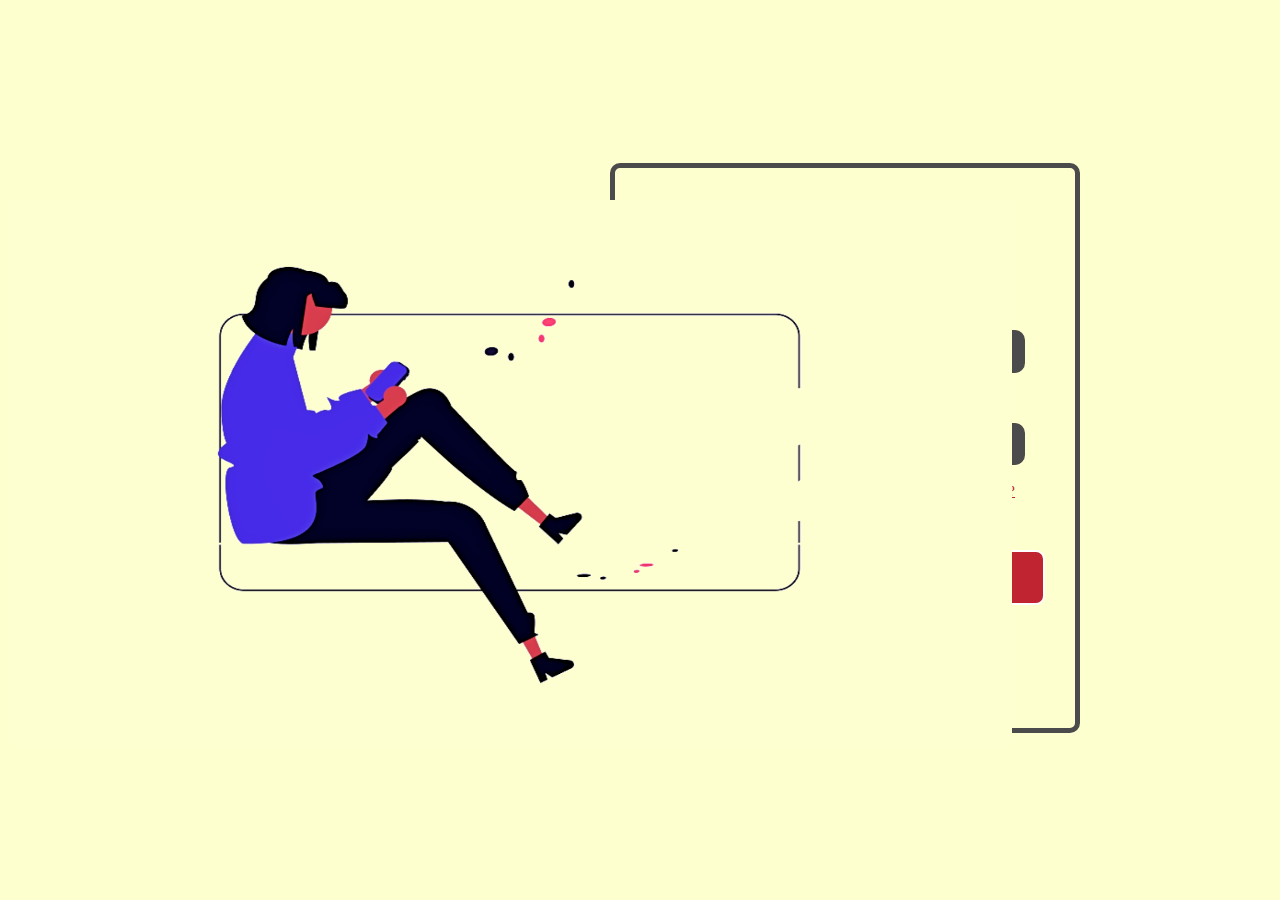
<file: index.html>
<!DOCTYPE html>
<html lang="en">
<head>
    <meta charset="UTF-8">
    <meta name="viewport" content="width=device-width, initial-scale=1.0">
    <title>Document</title>
    <link rel="stylesheet" href="./style.css" />

    
</head>
<body>

  

    
    <div class="img">
        <h1>
           <img src="images/login.png"> 
        </h1>
    </div>

 
        


    <div class="container">
<div class="form">
    <h1>
        Login
    </h1><br>
    <h2>
       Email
    </h2>
    <input type="text" class="text" placeholder="Enter Email"> <br>
    <h2>
        Password
        <!-- Password -->
    </h2>
    <input type="password" class="text" placeholder="Enter Password"><br>
<br>
    <a class="forget" href="#">Forgot Password?</a>

    <a href="home.html" style="background-color:#FEFFCF;">
        <button>
            Log In
        </button>
    </a>
    <br>

    <a class="have_account" href="register.html">Dont have an account?</a>
   
</div>
    </div>
</file>
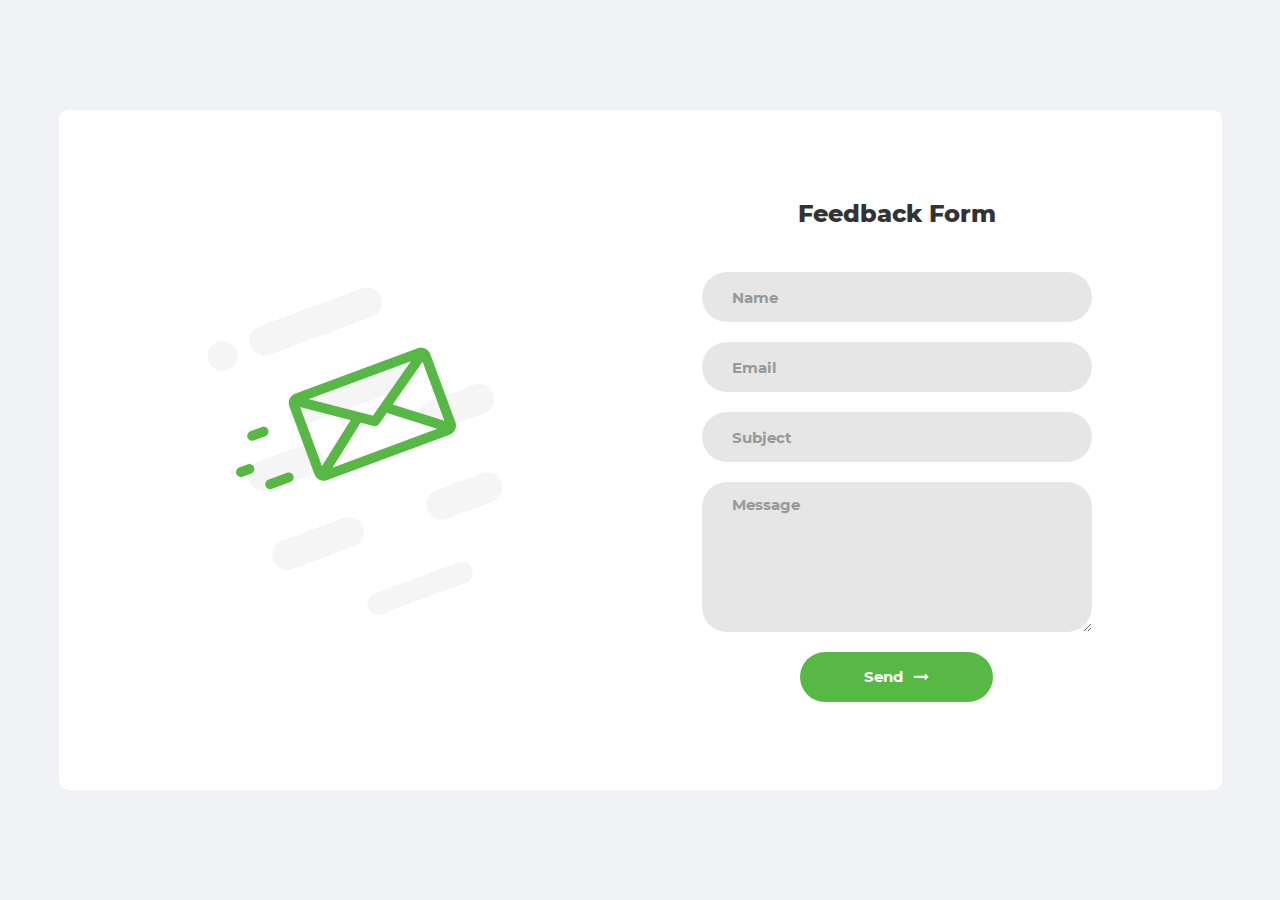
<file: ContactFrom/index.html>
<!DOCTYPE html>
<html lang="en">
<head>
	<title>Feedback Form</title>
	<meta charset="UTF-8">
	<meta name="viewport" content="width=device-width, initial-scale=1">
<!--===============================================================================================-->
	<link rel="icon" type="image/png" href="images/icons/favicon.ico"/>
<!--===============================================================================================-->
	<link rel="stylesheet" type="text/css" href="vendor/bootstrap/css/bootstrap.min.css">
<!--===============================================================================================-->
	<link rel="stylesheet" type="text/css" href="fonts/font-awesome-4.7.0/css/font-awesome.min.css">
<!--===============================================================================================-->
	<link rel="stylesheet" type="text/css" href="vendor/animate/animate.css">
<!--===============================================================================================-->
	<link rel="stylesheet" type="text/css" href="vendor/css-hamburgers/hamburgers.min.css">
<!--===============================================================================================-->
	<link rel="stylesheet" type="text/css" href="vendor/select2/select2.min.css">
<!--===============================================================================================-->
	<link rel="stylesheet" type="text/css" href="css/util.css">
	<link rel="stylesheet" type="text/css" href="css/main.css">
<!--===============================================================================================-->
</head>
<body>

	<div class="contact1">
		<div class="container-contact1">
			<div class="contact1-pic js-tilt" data-tilt>
				<img src="images/img-01.png" alt="IMG">
			</div>

			<form class="contact1-form validate-form">
				<span class="contact1-form-title">
					Feedback Form
				</span>

				<div class="wrap-input1 validate-input" data-validate = "Name is required">
					<input class="input1" type="text" name="name" placeholder="Name">
					<span class="shadow-input1"></span>
				</div>

				<div class="wrap-input1 validate-input" data-validate = "Valid email is required: ex@abc.xyz">
					<input class="input1" type="text" name="email" placeholder="Email">
					<span class="shadow-input1"></span>
				</div>

				<div class="wrap-input1 validate-input" data-validate = "Subject is required">
					<input class="input1" type="text" name="subject" placeholder="Subject">
					<span class="shadow-input1"></span>
				</div>

				<div class="wrap-input1 validate-input" data-validate = "Message is required">
					<textarea class="input1" name="message" placeholder="Message"></textarea>
					<span class="shadow-input1"></span>
				</div>

				<a href="">
					<div class="container-contact1-form-btn">
						<button class="contact1-form-btn" onclick="alertbox()">
							<span>
								Send
								<i class="fa fa-long-arrow-right" aria-hidden="true"></i>
							</span>
						</button>
					</div>
				</a>
			</form>
		</div>
	</div>

 <script>
          function alertbox(){
            alert("Your feedback has been submitted.");
            window.location.href= `../home.html`;
        
          }
        </script>


<!--===============================================================================================-->
	<script src="vendor/jquery/jquery-3.2.1.min.js"></script>
<!--===============================================================================================-->
	<script src="vendor/bootstrap/js/popper.js"></script>
	<script src="vendor/bootstrap/js/bootstrap.min.js"></script>
<!--===============================================================================================-->
	<script src="vendor/select2/select2.min.js"></script>
<!--===============================================================================================-->
	<script src="vendor/tilt/tilt.jquery.min.js"></script>
	<script >
		$('.js-tilt').tilt({
			scale: 1.1
		})
	</script>

<!-- Global site tag (gtag.js) - Google Analytics -->
<script async src="https://www.googletagmanager.com/gtag/js?id=UA-23581568-13"></script>
<script>
  window.dataLayer = window.dataLayer || [];
  function gtag(){dataLayer.push(arguments);}
  gtag('js', new Date());

  gtag('config', 'UA-23581568-13');
</script>

<!--===============================================================================================-->
	<script src="js/main.js"></script>

</body>
</html>
</file>
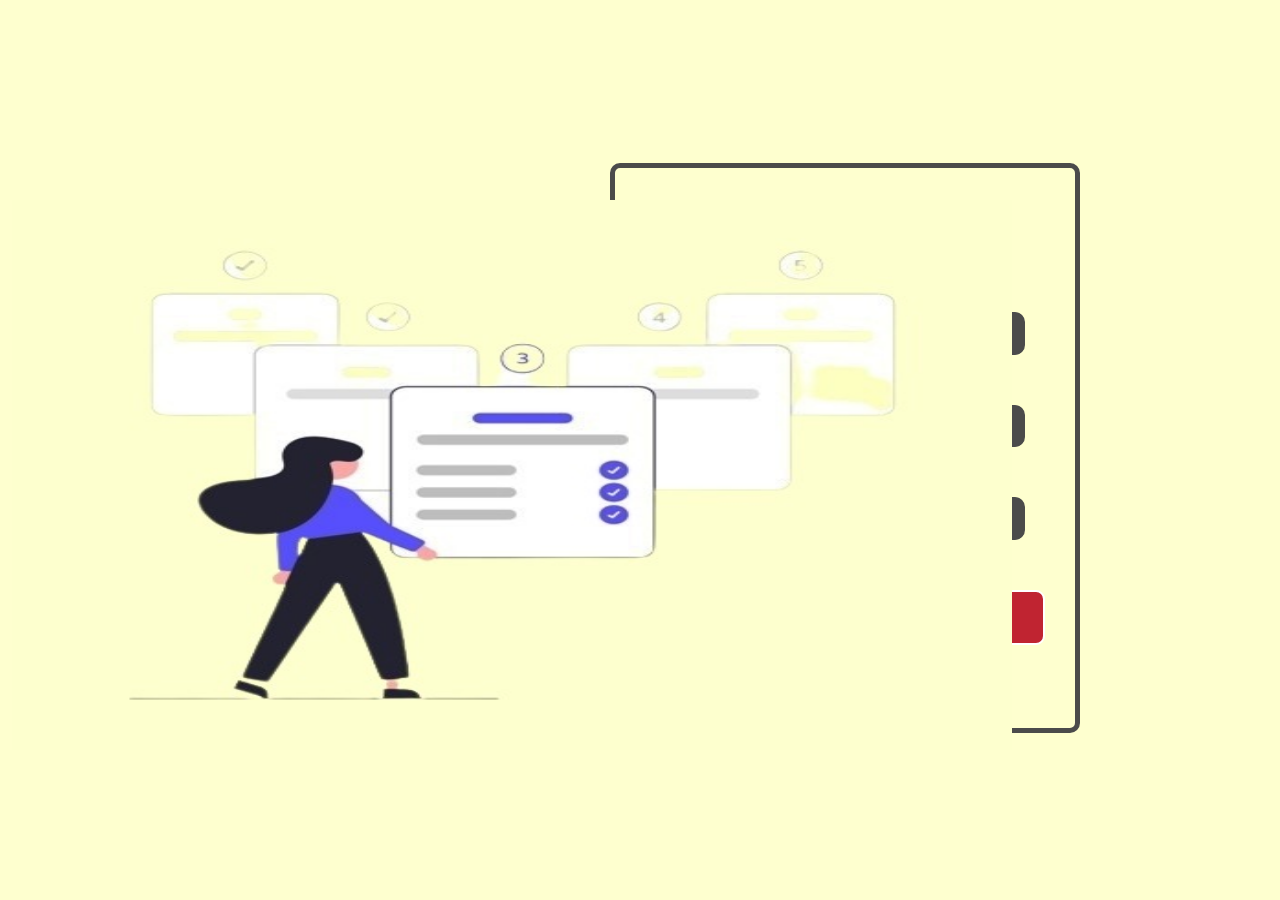
<file: register.html>
<!DOCTYPE html>
<html lang="en">
<head>
    <meta charset="UTF-8">
    <meta name="viewport" content="width=device-width, initial-scale=1.0">
    <title>Document</title>
    <link rel="stylesheet" href="./style.css" />
</head>
<body>
    <div class="img-reg"  >
        <h1>
           <img src="images/2-removebg-preview.jpg"> 
        </h1>
    </div>
    <div class="container">
        <div class="form">
            <h1>
                Register
            </h1>
            <h2>
                Email
            </h2>
            <input type="text" class="text" placeholder="Enter Email "> <br>
            <h2>
                Password
            </h2>
            <input type="password" class="text" placeholder="Enter Password"><br>
            <h3>
                Confirm password
            </h3>
            <input type="password" class="text" placeholder="Confirm password"><br>
            <p></p>
            <a href="index.html">
                <button>
                    Register
                 </button>
            </a>
            
        </div>
        
            </div>
            
        </body>
        </html>
</file>
<file: style.css>
*{
    margin: 0%;
    padding: 0%;
    background-color:	#FEFFCF;
}




.textbox{
    margin-top: 200px;
    margin-left: 150px;
    

}
h1{
    font-size: 55px;
    color: black;
    font-family: sans-serif;
    opacity: 5;
    background: transparent;
    text-align: left;
    margin-left: 12px;
  

    
}
h2{
    
    font-size: 20px;
    font-weight: normal;
    line-height: 28px;
    width: 50%;
    text-align: left;
    margin-left: 12px;
    background: transparent;
    margin-bottom: 2px;
    padding-top: 10px;   
    color: #8B0000;
 
}
h3{
    font-size: 20px;
    font-weight: normal;
    line-height: 28px;
    width: 50%;
    text-align: left;
    margin-left: 12px;
    background: transparent;
    margin-bottom: 2px;
    padding-top: 10px;   
    color: #8B0000;

}


.form{
    float: right;
   background-color: #FEFFCF;
    margin-top: -600px;
    width: 400px;
    height:500px;
    padding: 30px;
    border:5px solid;
    margin-right:200px;
    border-color: #4B4B4B;
    border-radius: 10px;

  
}
::placeholder { /* Chrome, Firefox, Opera, Safari 10.1+ */
    color: white;
    opacity: 1; /* Firefox */
  }
.form input{
   
    height: 0.5vh;;
    background-color: #4B4B4B;
    margin-top: 10px;
    border:2px solid;
    border-radius: 10px;
    border-color: #4B4B4B;
    margin-left: 10px;
    padding:17px;
    width: 332px;
    color:white;
}
  

button{
    height: 11%;
    margin-top: 50px;
    background-color:#c02431 ;
    width: 100%;
    border: 2px solid;
    border-radius: 9px;
    color: white;
    font-size: 20px;
    

}

.btn {
    padding: 7px;
    margin-top: 15px;
   background-color: white;
   margin-left: 60px;
   margin-right: 60px;
}
.btn button{
    background-color:#1b9c24 ;
   
}
img{
    width: 1000px;
    height: 550px;
    margin-top: 200px;
    background-color: #FEFFCF;

    
}


.forget{
    display: flex;
    justify-content: end;
    margin-right: 30px;
    font-size: 15px;
    color: #c02431;

}


.have_account{
    display: flex;
    justify-content: center;
    margin-right:13px;
    margin-top: 10px;
    font-size: 15px;
    color: #c02431;
    
}
</file>
<file: ContactFrom/css/util.css>
/*[ FONT SIZE ]
///////////////////////////////////////////////////////////
*/
.fs-1 {font-size: 1px;}
.fs-2 {font-size: 2px;}
.fs-3 {font-size: 3px;}
.fs-4 {font-size: 4px;}
.fs-5 {font-size: 5px;}
.fs-6 {font-size: 6px;}
.fs-7 {font-size: 7px;}
.fs-8 {font-size: 8px;}
.fs-9 {font-size: 9px;}
.fs-10 {font-size: 10px;}
.fs-11 {font-size: 11px;}
.fs-12 {font-size: 12px;}
.fs-13 {font-size: 13px;}
.fs-14 {font-size: 14px;}
.fs-15 {font-size: 15px;}
.fs-16 {font-size: 16px;}
.fs-17 {font-size: 17px;}
.fs-18 {font-size: 18px;}
.fs-19 {font-size: 19px;}
.fs-20 {font-size: 20px;}
.fs-21 {font-size: 21px;}
.fs-22 {font-size: 22px;}
.fs-23 {font-size: 23px;}
.fs-24 {font-size: 24px;}
.fs-25 {font-size: 25px;}
.fs-26 {font-size: 26px;}
.fs-27 {font-size: 27px;}
.fs-28 {font-size: 28px;}
.fs-29 {font-size: 29px;}
.fs-30 {font-size: 30px;}
.fs-31 {font-size: 31px;}
.fs-32 {font-size: 32px;}
.fs-33 {font-size: 33px;}
.fs-34 {font-size: 34px;}
.fs-35 {font-size: 35px;}
.fs-36 {font-size: 36px;}
.fs-37 {font-size: 37px;}
.fs-38 {font-size: 38px;}
.fs-39 {font-size: 39px;}
.fs-40 {font-size: 40px;}
.fs-41 {font-size: 41px;}
.fs-42 {font-size: 42px;}
.fs-43 {font-size: 43px;}
.fs-44 {font-size: 44px;}
.fs-45 {font-size: 45px;}
.fs-46 {font-size: 46px;}
.fs-47 {font-size: 47px;}
.fs-48 {font-size: 48px;}
.fs-49 {font-size: 49px;}
.fs-50 {font-size: 50px;}
.fs-51 {font-size: 51px;}
.fs-52 {font-size: 52px;}
.fs-53 {font-size: 53px;}
.fs-54 {font-size: 54px;}
.fs-55 {font-size: 55px;}
.fs-56 {font-size: 56px;}
.fs-57 {font-size: 57px;}
.fs-58 {font-size: 58px;}
.fs-59 {font-size: 59px;}
.fs-60 {font-size: 60px;}
.fs-61 {font-size: 61px;}
.fs-62 {font-size: 62px;}
.fs-63 {font-size: 63px;}
.fs-64 {font-size: 64px;}
.fs-65 {font-size: 65px;}
.fs-66 {font-size: 66px;}
.fs-67 {font-size: 67px;}
.fs-68 {font-size: 68px;}
.fs-69 {font-size: 69px;}
.fs-70 {font-size: 70px;}
.fs-71 {font-size: 71px;}
.fs-72 {font-size: 72px;}
.fs-73 {font-size: 73px;}
.fs-74 {font-size: 74px;}
.fs-75 {font-size: 75px;}
.fs-76 {font-size: 76px;}
.fs-77 {font-size: 77px;}
.fs-78 {font-size: 78px;}
.fs-79 {font-size: 79px;}
.fs-80 {font-size: 80px;}
.fs-81 {font-size: 81px;}
.fs-82 {font-size: 82px;}
.fs-83 {font-size: 83px;}
.fs-84 {font-size: 84px;}
.fs-85 {font-size: 85px;}
.fs-86 {font-size: 86px;}
.fs-87 {font-size: 87px;}
.fs-88 {font-size: 88px;}
.fs-89 {font-size: 89px;}
.fs-90 {font-size: 90px;}
.fs-91 {font-size: 91px;}
.fs-92 {font-size: 92px;}
.fs-93 {font-size: 93px;}
.fs-94 {font-size: 94px;}
.fs-95 {font-size: 95px;}
.fs-96 {font-size: 96px;}
.fs-97 {font-size: 97px;}
.fs-98 {font-size: 98px;}
.fs-99 {font-size: 99px;}
.fs-100 {font-size: 100px;}
.fs-101 {font-size: 101px;}
.fs-102 {font-size: 102px;}
.fs-103 {font-size: 103px;}
.fs-104 {font-size: 104px;}
.fs-105 {font-size: 105px;}
.fs-106 {font-size: 106px;}
.fs-107 {font-size: 107px;}
.fs-108 {font-size: 108px;}
.fs-109 {font-size: 109px;}
.fs-110 {font-size: 110px;}
.fs-111 {font-size: 111px;}
.fs-112 {font-size: 112px;}
.fs-113 {font-size: 113px;}
.fs-114 {font-size: 114px;}
.fs-115 {font-size: 115px;}
.fs-116 {font-size: 116px;}
.fs-117 {font-size: 117px;}
.fs-118 {font-size: 118px;}
.fs-119 {font-size: 119px;}
.fs-120 {font-size: 120px;}
.fs-121 {font-size: 121px;}
.fs-122 {font-size: 122px;}
.fs-123 {font-size: 123px;}
.fs-124 {font-size: 124px;}
.fs-125 {font-size: 125px;}
.fs-126 {font-size: 126px;}
.fs-127 {font-size: 127px;}
.fs-128 {font-size: 128px;}
.fs-129 {font-size: 129px;}
.fs-130 {font-size: 130px;}
.fs-131 {font-size: 131px;}
.fs-132 {font-size: 132px;}
.fs-133 {font-size: 133px;}
.fs-134 {font-size: 134px;}
.fs-135 {font-size: 135px;}
.fs-136 {font-size: 136px;}
.fs-137 {font-size: 137px;}
.fs-138 {font-size: 138px;}
.fs-139 {font-size: 139px;}
.fs-140 {font-size: 140px;}
.fs-141 {font-size: 141px;}
.fs-142 {font-size: 142px;}
.fs-143 {font-size: 143px;}
.fs-144 {font-size: 144px;}
.fs-145 {font-size: 145px;}
.fs-146 {font-size: 146px;}
.fs-147 {font-size: 147px;}
.fs-148 {font-size: 148px;}
.fs-149 {font-size: 149px;}
.fs-150 {font-size: 150px;}
.fs-151 {font-size: 151px;}
.fs-152 {font-size: 152px;}
.fs-153 {font-size: 153px;}
.fs-154 {font-size: 154px;}
.fs-155 {font-size: 155px;}
.fs-156 {font-size: 156px;}
.fs-157 {font-size: 157px;}
.fs-158 {font-size: 158px;}
.fs-159 {font-size: 159px;}
.fs-160 {font-size: 160px;}
.fs-161 {font-size: 161px;}
.fs-162 {font-size: 162px;}
.fs-163 {font-size: 163px;}
.fs-164 {font-size: 164px;}
.fs-165 {font-size: 165px;}
.fs-166 {font-size: 166px;}
.fs-167 {font-size: 167px;}
.fs-168 {font-size: 168px;}
.fs-169 {font-size: 169px;}
.fs-170 {font-size: 170px;}
.fs-171 {font-size: 171px;}
.fs-172 {font-size: 172px;}
.fs-173 {font-size: 173px;}
.fs-174 {font-size: 174px;}
.fs-175 {font-size: 175px;}
.fs-176 {font-size: 176px;}
.fs-177 {font-size: 177px;}
.fs-178 {font-size: 178px;}
.fs-179 {font-size: 179px;}
.fs-180 {font-size: 180px;}
.fs-181 {font-size: 181px;}
.fs-182 {font-size: 182px;}
.fs-183 {font-size: 183px;}
.fs-184 {font-size: 184px;}
.fs-185 {font-size: 185px;}
.fs-186 {font-size: 186px;}
.fs-187 {font-size: 187px;}
.fs-188 {font-size: 188px;}
.fs-189 {font-size: 189px;}
.fs-190 {font-size: 190px;}
.fs-191 {font-size: 191px;}
.fs-192 {font-size: 192px;}
.fs-193 {font-size: 193px;}
.fs-194 {font-size: 194px;}
.fs-195 {font-size: 195px;}
.fs-196 {font-size: 196px;}
.fs-197 {font-size: 197px;}
.fs-198 {font-size: 198px;}
.fs-199 {font-size: 199px;}
.fs-200 {font-size: 200px;}

/*[ PADDING ]
///////////////////////////////////////////////////////////
*/
.p-t-0 {padding-top: 0px;}
.p-t-1 {padding-top: 1px;}
.p-t-2 {padding-top: 2px;}
.p-t-3 {padding-top: 3px;}
.p-t-4 {padding-top: 4px;}
.p-t-5 {padding-top: 5px;}
.p-t-6 {padding-top: 6px;}
.p-t-7 {padding-top: 7px;}
.p-t-8 {padding-top: 8px;}
.p-t-9 {padding-top: 9px;}
.p-t-10 {padding-top: 10px;}
.p-t-11 {padding-top: 11px;}
.p-t-12 {padding-top: 12px;}
.p-t-13 {padding-top: 13px;}
.p-t-14 {padding-top: 14px;}
.p-t-15 {padding-top: 15px;}
.p-t-16 {padding-top: 16px;}
.p-t-17 {padding-top: 17px;}
.p-t-18 {padding-top: 18px;}
.p-t-19 {padding-top: 19px;}
.p-t-20 {padding-top: 20px;}
.p-t-21 {padding-top: 21px;}
.p-t-22 {padding-top: 22px;}
.p-t-23 {padding-top: 23px;}
.p-t-24 {padding-top: 24px;}
.p-t-25 {padding-top: 25px;}
.p-t-26 {padding-top: 26px;}
.p-t-27 {padding-top: 27px;}
.p-t-28 {padding-top: 28px;}
.p-t-29 {padding-top: 29px;}
.p-t-30 {padding-top: 30px;}
.p-t-31 {padding-top: 31px;}
.p-t-32 {padding-top: 32px;}
.p-t-33 {padding-top: 33px;}
.p-t-34 {padding-top: 34px;}
.p-t-35 {padding-top: 35px;}
.p-t-36 {padding-top: 36px;}
.p-t-37 {padding-top: 37px;}
.p-t-38 {padding-top: 38px;}
.p-t-39 {padding-top: 39px;}
.p-t-40 {padding-top: 40px;}
.p-t-41 {padding-top: 41px;}
.p-t-42 {padding-top: 42px;}
.p-t-43 {padding-top: 43px;}
.p-t-44 {padding-top: 44px;}
.p-t-45 {padding-top: 45px;}
.p-t-46 {padding-top: 46px;}
.p-t-47 {padding-top: 47px;}
.p-t-48 {padding-top: 48px;}
.p-t-49 {padding-top: 49px;}
.p-t-50 {padding-top: 50px;}
.p-t-51 {padding-top: 51px;}
.p-t-52 {padding-top: 52px;}
.p-t-53 {padding-top: 53px;}
.p-t-54 {padding-top: 54px;}
.p-t-55 {padding-top: 55px;}
.p-t-56 {padding-top: 56px;}
.p-t-57 {padding-top: 57px;}
.p-t-58 {padding-top: 58px;}
.p-t-59 {padding-top: 59px;}
.p-t-60 {padding-top: 60px;}
.p-t-61 {padding-top: 61px;}
.p-t-62 {padding-top: 62px;}
.p-t-63 {padding-top: 63px;}
.p-t-64 {padding-top: 64px;}
.p-t-65 {padding-top: 65px;}
.p-t-66 {padding-top: 66px;}
.p-t-67 {padding-top: 67px;}
.p-t-68 {padding-top: 68px;}
.p-t-69 {padding-top: 69px;}
.p-t-70 {padding-top: 70px;}
.p-t-71 {padding-top: 71px;}
.p-t-72 {padding-top: 72px;}
.p-t-73 {padding-top: 73px;}
.p-t-74 {padding-top: 74px;}
.p-t-75 {padding-top: 75px;}
.p-t-76 {padding-top: 76px;}
.p-t-77 {padding-top: 77px;}
.p-t-78 {padding-top: 78px;}
.p-t-79 {padding-top: 79px;}
.p-t-80 {padding-top: 80px;}
.p-t-81 {padding-top: 81px;}
.p-t-82 {padding-top: 82px;}
.p-t-83 {padding-top: 83px;}
.p-t-84 {padding-top: 84px;}
.p-t-85 {padding-top: 85px;}
.p-t-86 {padding-top: 86px;}
.p-t-87 {padding-top: 87px;}
.p-t-88 {padding-top: 88px;}
.p-t-89 {padding-top: 89px;}
.p-t-90 {padding-top: 90px;}
.p-t-91 {padding-top: 91px;}
.p-t-92 {padding-top: 92px;}
.p-t-93 {padding-top: 93px;}
.p-t-94 {padding-top: 94px;}
.p-t-95 {padding-top: 95px;}
.p-t-96 {padding-top: 96px;}
.p-t-97 {padding-top: 97px;}
.p-t-98 {padding-top: 98px;}
.p-t-99 {padding-top: 99px;}
.p-t-100 {padding-top: 100px;}
.p-t-101 {padding-top: 101px;}
.p-t-102 {padding-top: 102px;}
.p-t-103 {padding-top: 103px;}
.p-t-104 {padding-top: 104px;}
.p-t-105 {padding-top: 105px;}
.p-t-106 {padding-top: 106px;}
.p-t-107 {padding-top: 107px;}
.p-t-108 {padding-top: 108px;}
.p-t-109 {padding-top: 109px;}
.p-t-110 {padding-top: 110px;}
.p-t-111 {padding-top: 111px;}
.p-t-112 {padding-top: 112px;}
.p-t-113 {padding-top: 113px;}
.p-t-114 {padding-top: 114px;}
.p-t-115 {padding-top: 115px;}
.p-t-116 {padding-top: 116px;}
.p-t-117 {padding-top: 117px;}
.p-t-118 {padding-top: 118px;}
.p-t-119 {padding-top: 119px;}
.p-t-120 {padding-top: 120px;}
.p-t-121 {padding-top: 121px;}
.p-t-122 {padding-top: 122px;}
.p-t-123 {padding-top: 123px;}
.p-t-124 {padding-top: 124px;}
.p-t-125 {padding-top: 125px;}
.p-t-126 {padding-top: 126px;}
.p-t-127 {padding-top: 127px;}
.p-t-128 {padding-top: 128px;}
.p-t-129 {padding-top: 129px;}
.p-t-130 {padding-top: 130px;}
.p-t-131 {padding-top: 131px;}
.p-t-132 {padding-top: 132px;}
.p-t-133 {padding-top: 133px;}
.p-t-134 {padding-top: 134px;}
.p-t-135 {padding-top: 135px;}
.p-t-136 {padding-top: 136px;}
.p-t-137 {padding-top: 137px;}
.p-t-138 {padding-top: 138px;}
.p-t-139 {padding-top: 139px;}
.p-t-140 {padding-top: 140px;}
.p-t-141 {padding-top: 141px;}
.p-t-142 {padding-top: 142px;}
.p-t-143 {padding-top: 143px;}
.p-t-144 {padding-top: 144px;}
.p-t-145 {padding-top: 145px;}
.p-t-146 {padding-top: 146px;}
.p-t-147 {padding-top: 147px;}
.p-t-148 {padding-top: 148px;}
.p-t-149 {padding-top: 149px;}
.p-t-150 {padding-top: 150px;}
.p-t-151 {padding-top: 151px;}
.p-t-152 {padding-top: 152px;}
.p-t-153 {padding-top: 153px;}
.p-t-154 {padding-top: 154px;}
.p-t-155 {padding-top: 155px;}
.p-t-156 {padding-top: 156px;}
.p-t-157 {padding-top: 157px;}
.p-t-158 {padding-top: 158px;}
.p-t-159 {padding-top: 159px;}
.p-t-160 {padding-top: 160px;}
.p-t-161 {padding-top: 161px;}
.p-t-162 {padding-top: 162px;}
.p-t-163 {padding-top: 163px;}
.p-t-164 {padding-top: 164px;}
.p-t-165 {padding-top: 165px;}
.p-t-166 {padding-top: 166px;}
.p-t-167 {padding-top: 167px;}
.p-t-168 {padding-top: 168px;}
.p-t-169 {padding-top: 169px;}
.p-t-170 {padding-top: 170px;}
.p-t-171 {padding-top: 171px;}
.p-t-172 {padding-top: 172px;}
.p-t-173 {padding-top: 173px;}
.p-t-174 {padding-top: 174px;}
.p-t-175 {padding-top: 175px;}
.p-t-176 {padding-top: 176px;}
.p-t-177 {padding-top: 177px;}
.p-t-178 {padding-top: 178px;}
.p-t-179 {padding-top: 179px;}
.p-t-180 {padding-top: 180px;}
.p-t-181 {padding-top: 181px;}
.p-t-182 {padding-top: 182px;}
.p-t-183 {padding-top: 183px;}
.p-t-184 {padding-top: 184px;}
.p-t-185 {padding-top: 185px;}
.p-t-186 {padding-top: 186px;}
.p-t-187 {padding-top: 187px;}
.p-t-188 {padding-top: 188px;}
.p-t-189 {padding-top: 189px;}
.p-t-190 {padding-top: 190px;}
.p-t-191 {padding-top: 191px;}
.p-t-192 {padding-top: 192px;}
.p-t-193 {padding-top: 193px;}
.p-t-194 {padding-top: 194px;}
.p-t-195 {padding-top: 195px;}
.p-t-196 {padding-top: 196px;}
.p-t-197 {padding-top: 197px;}
.p-t-198 {padding-top: 198px;}
.p-t-199 {padding-top: 199px;}
.p-t-200 {padding-top: 200px;}
.p-t-201 {padding-top: 201px;}
.p-t-202 {padding-top: 202px;}
.p-t-203 {padding-top: 203px;}
.p-t-204 {padding-top: 204px;}
.p-t-205 {padding-top: 205px;}
.p-t-206 {padding-top: 206px;}
.p-t-207 {padding-top: 207px;}
.p-t-208 {padding-top: 208px;}
.p-t-209 {padding-top: 209px;}
.p-t-210 {padding-top: 210px;}
.p-t-211 {padding-top: 211px;}
.p-t-212 {padding-top: 212px;}
.p-t-213 {padding-top: 213px;}
.p-t-214 {padding-top: 214px;}
.p-t-215 {padding-top: 215px;}
.p-t-216 {padding-top: 216px;}
.p-t-217 {padding-top: 217px;}
.p-t-218 {padding-top: 218px;}
.p-t-219 {padding-top: 219px;}
.p-t-220 {padding-top: 220px;}
.p-t-221 {padding-top: 221px;}
.p-t-222 {padding-top: 222px;}
.p-t-223 {padding-top: 223px;}
.p-t-224 {padding-top: 224px;}
.p-t-225 {padding-top: 225px;}
.p-t-226 {padding-top: 226px;}
.p-t-227 {padding-top: 227px;}
.p-t-228 {padding-top: 228px;}
.p-t-229 {padding-top: 229px;}
.p-t-230 {padding-top: 230px;}
.p-t-231 {padding-top: 231px;}
.p-t-232 {padding-top: 232px;}
.p-t-233 {padding-top: 233px;}
.p-t-234 {padding-top: 234px;}
.p-t-235 {padding-top: 235px;}
.p-t-236 {padding-top: 236px;}
.p-t-237 {padding-top: 237px;}
.p-t-238 {padding-top: 238px;}
.p-t-239 {padding-top: 239px;}
.p-t-240 {padding-top: 240px;}
.p-t-241 {padding-top: 241px;}
.p-t-242 {padding-top: 242px;}
.p-t-243 {padding-top: 243px;}
.p-t-244 {padding-top: 244px;}
.p-t-245 {padding-top: 245px;}
.p-t-246 {padding-top: 246px;}
.p-t-247 {padding-top: 247px;}
.p-t-248 {padding-top: 248px;}
.p-t-249 {padding-top: 249px;}
.p-t-250 {padding-top: 250px;}
.p-b-0 {padding-bottom: 0px;}
.p-b-1 {padding-bottom: 1px;}
.p-b-2 {padding-bottom: 2px;}
.p-b-3 {padding-bottom: 3px;}
.p-b-4 {padding-bottom: 4px;}
.p-b-5 {padding-bottom: 5px;}
.p-b-6 {padding-bottom: 6px;}
.p-b-7 {padding-bottom: 7px;}
.p-b-8 {padding-bottom: 8px;}
.p-b-9 {padding-bottom: 9px;}
.p-b-10 {padding-bottom: 10px;}
.p-b-11 {padding-bottom: 11px;}
.p-b-12 {padding-bottom: 12px;}
.p-b-13 {padding-bottom: 13px;}
.p-b-14 {padding-bottom: 14px;}
.p-b-15 {padding-bottom: 15px;}
.p-b-16 {padding-bottom: 16px;}
.p-b-17 {padding-bottom: 17px;}
.p-b-18 {padding-bottom: 18px;}
.p-b-19 {padding-bottom: 19px;}
.p-b-20 {padding-bottom: 20px;}
.p-b-21 {padding-bottom: 21px;}
.p-b-22 {padding-bottom: 22px;}
.p-b-23 {padding-bottom: 23px;}
.p-b-24 {padding-bottom: 24px;}
.p-b-25 {padding-bottom: 25px;}
.p-b-26 {padding-bottom: 26px;}
.p-b-27 {padding-bottom: 27px;}
.p-b-28 {padding-bottom: 28px;}
.p-b-29 {padding-bottom: 29px;}
.p-b-30 {padding-bottom: 30px;}
.p-b-31 {padding-bottom: 31px;}
.p-b-32 {padding-bottom: 32px;}
.p-b-33 {padding-bottom: 33px;}
.p-b-34 {padding-bottom: 34px;}
.p-b-35 {padding-bottom: 35px;}
.p-b-36 {padding-bottom: 36px;}
.p-b-37 {padding-bottom: 37px;}
.p-b-38 {padding-bottom: 38px;}
.p-b-39 {padding-bottom: 39px;}
.p-b-40 {padding-bottom: 40px;}
.p-b-41 {padding-bottom: 41px;}
.p-b-42 {padding-bottom: 42px;}
.p-b-43 {padding-bottom: 43px;}
.p-b-44 {padding-bottom: 44px;}
.p-b-45 {padding-bottom: 45px;}
.p-b-46 {padding-bottom: 46px;}
.p-b-47 {padding-bottom: 47px;}
.p-b-48 {padding-bottom: 48px;}
.p-b-49 {padding-bottom: 49px;}
.p-b-50 {padding-bottom: 50px;}
.p-b-51 {padding-bottom: 51px;}
.p-b-52 {padding-bottom: 52px;}
.p-b-53 {padding-bottom: 53px;}
.p-b-54 {padding-bottom: 54px;}
.p-b-55 {padding-bottom: 55px;}
.p-b-56 {padding-bottom: 56px;}
.p-b-57 {padding-bottom: 57px;}
.p-b-58 {padding-bottom: 58px;}
.p-b-59 {padding-bottom: 59px;}
.p-b-60 {padding-bottom: 60px;}
.p-b-61 {padding-bottom: 61px;}
.p-b-62 {padding-bottom: 62px;}
.p-b-63 {padding-bottom: 63px;}
.p-b-64 {padding-bottom: 64px;}
.p-b-65 {padding-bottom: 65px;}
.p-b-66 {padding-bottom: 66px;}
.p-b-67 {padding-bottom: 67px;}
.p-b-68 {padding-bottom: 68px;}
.p-b-69 {padding-bottom: 69px;}
.p-b-70 {padding-bottom: 70px;}
.p-b-71 {padding-bottom: 71px;}
.p-b-72 {padding-bottom: 72px;}
.p-b-73 {padding-bottom: 73px;}
.p-b-74 {padding-bottom: 74px;}
.p-b-75 {padding-bottom: 75px;}
.p-b-76 {padding-bottom: 76px;}
.p-b-77 {padding-bottom: 77px;}
.p-b-78 {padding-bottom: 78px;}
.p-b-79 {padding-bottom: 79px;}
.p-b-80 {padding-bottom: 80px;}
.p-b-81 {padding-bottom: 81px;}
.p-b-82 {padding-bottom: 82px;}
.p-b-83 {padding-bottom: 83px;}
.p-b-84 {padding-bottom: 84px;}
.p-b-85 {padding-bottom: 85px;}
.p-b-86 {padding-bottom: 86px;}
.p-b-87 {padding-bottom: 87px;}
.p-b-88 {padding-bottom: 88px;}
.p-b-89 {padding-bottom: 89px;}
.p-b-90 {padding-bottom: 90px;}
.p-b-91 {padding-bottom: 91px;}
.p-b-92 {padding-bottom: 92px;}
.p-b-93 {padding-bottom: 93px;}
.p-b-94 {padding-bottom: 94px;}
.p-b-95 {padding-bottom: 95px;}
.p-b-96 {padding-bottom: 96px;}
.p-b-97 {padding-bottom: 97px;}
.p-b-98 {padding-bottom: 98px;}
.p-b-99 {padding-bottom: 99px;}
.p-b-100 {padding-bottom: 100px;}
.p-b-101 {padding-bottom: 101px;}
.p-b-102 {padding-bottom: 102px;}
.p-b-103 {padding-bottom: 103px;}
.p-b-104 {padding-bottom: 104px;}
.p-b-105 {padding-bottom: 105px;}
.p-b-106 {padding-bottom: 106px;}
.p-b-107 {padding-bottom: 107px;}
.p-b-108 {padding-bottom: 108px;}
.p-b-109 {padding-bottom: 109px;}
.p-b-110 {padding-bottom: 110px;}
.p-b-111 {padding-bottom: 111px;}
.p-b-112 {padding-bottom: 112px;}
.p-b-113 {padding-bottom: 113px;}
.p-b-114 {padding-bottom: 114px;}
.p-b-115 {padding-bottom: 115px;}
.p-b-116 {padding-bottom: 116px;}
.p-b-117 {padding-bottom: 117px;}
.p-b-118 {padding-bottom: 118px;}
.p-b-119 {padding-bottom: 119px;}
.p-b-120 {padding-bottom: 120px;}
.p-b-121 {padding-bottom: 121px;}
.p-b-122 {padding-bottom: 122px;}
.p-b-123 {padding-bottom: 123px;}
.p-b-124 {padding-bottom: 124px;}
.p-b-125 {padding-bottom: 125px;}
.p-b-126 {padding-bottom: 126px;}
.p-b-127 {padding-bottom: 127px;}
.p-b-128 {padding-bottom: 128px;}
.p-b-129 {padding-bottom: 129px;}
.p-b-130 {padding-bottom: 130px;}
.p-b-131 {padding-bottom: 131px;}
.p-b-132 {padding-bottom: 132px;}
.p-b-133 {padding-bottom: 133px;}
.p-b-134 {padding-bottom: 134px;}
.p-b-135 {padding-bottom: 135px;}
.p-b-136 {padding-bottom: 136px;}
.p-b-137 {padding-bottom: 137px;}
.p-b-138 {padding-bottom: 138px;}
.p-b-139 {padding-bottom: 139px;}
.p-b-140 {padding-bottom: 140px;}
.p-b-141 {padding-bottom: 141px;}
.p-b-142 {padding-bottom: 142px;}
.p-b-143 {padding-bottom: 143px;}
.p-b-144 {padding-bottom: 144px;}
.p-b-145 {padding-bottom: 145px;}
.p-b-146 {padding-bottom: 146px;}
.p-b-147 {padding-bottom: 147px;}
.p-b-148 {padding-bottom: 148px;}
.p-b-149 {padding-bottom: 149px;}
.p-b-150 {padding-bottom: 150px;}
.p-b-151 {padding-bottom: 151px;}
.p-b-152 {padding-bottom: 152px;}
.p-b-153 {padding-bottom: 153px;}
.p-b-154 {padding-bottom: 154px;}
.p-b-155 {padding-bottom: 155px;}
.p-b-156 {padding-bottom: 156px;}
.p-b-157 {padding-bottom: 157px;}
.p-b-158 {padding-bottom: 158px;}
.p-b-159 {padding-bottom: 159px;}
.p-b-160 {padding-bottom: 160px;}
.p-b-161 {padding-bottom: 161px;}
.p-b-162 {padding-bottom: 162px;}
.p-b-163 {padding-bottom: 163px;}
.p-b-164 {padding-bottom: 164px;}
.p-b-165 {padding-bottom: 165px;}
.p-b-166 {padding-bottom: 166px;}
.p-b-167 {padding-bottom: 167px;}
.p-b-168 {padding-bottom: 168px;}
.p-b-169 {padding-bottom: 169px;}
.p-b-170 {padding-bottom: 170px;}
.p-b-171 {padding-bottom: 171px;}
.p-b-172 {padding-bottom: 172px;}
.p-b-173 {padding-bottom: 173px;}
.p-b-174 {padding-bottom: 174px;}
.p-b-175 {padding-bottom: 175px;}
.p-b-176 {padding-bottom: 176px;}
.p-b-177 {padding-bottom: 177px;}
.p-b-178 {padding-bottom: 178px;}
.p-b-179 {padding-bottom: 179px;}
.p-b-180 {padding-bottom: 180px;}
.p-b-181 {padding-bottom: 181px;}
.p-b-182 {padding-bottom: 182px;}
.p-b-183 {padding-bottom: 183px;}
.p-b-184 {padding-bottom: 184px;}
.p-b-185 {padding-bottom: 185px;}
.p-b-186 {padding-bottom: 186px;}
.p-b-187 {padding-bottom: 187px;}
.p-b-188 {padding-bottom: 188px;}
.p-b-189 {padding-bottom: 189px;}
.p-b-190 {padding-bottom: 190px;}
.p-b-191 {padding-bottom: 191px;}
.p-b-192 {padding-bottom: 192px;}
.p-b-193 {padding-bottom: 193px;}
.p-b-194 {padding-bottom: 194px;}
.p-b-195 {padding-bottom: 195px;}
.p-b-196 {padding-bottom: 196px;}
.p-b-197 {padding-bottom: 197px;}
.p-b-198 {padding-bottom: 198px;}
.p-b-199 {padding-bottom: 199px;}
.p-b-200 {padding-bottom: 200px;}
.p-b-201 {padding-bottom: 201px;}
.p-b-202 {padding-bottom: 202px;}
.p-b-203 {padding-bottom: 203px;}
.p-b-204 {padding-bottom: 204px;}
.p-b-205 {padding-bottom: 205px;}
.p-b-206 {padding-bottom: 206px;}
.p-b-207 {padding-bottom: 207px;}
.p-b-208 {padding-bottom: 208px;}
.p-b-209 {padding-bottom: 209px;}
.p-b-210 {padding-bottom: 210px;}
.p-b-211 {padding-bottom: 211px;}
.p-b-212 {padding-bottom: 212px;}
.p-b-213 {padding-bottom: 213px;}
.p-b-214 {padding-bottom: 214px;}
.p-b-215 {padding-bottom: 215px;}
.p-b-216 {padding-bottom: 216px;}
.p-b-217 {padding-bottom: 217px;}
.p-b-218 {padding-bottom: 218px;}
.p-b-219 {padding-bottom: 219px;}
.p-b-220 {padding-bottom: 220px;}
.p-b-221 {padding-bottom: 221px;}
.p-b-222 {padding-bottom: 222px;}
.p-b-223 {padding-bottom: 223px;}
.p-b-224 {padding-bottom: 224px;}
.p-b-225 {padding-bottom: 225px;}
.p-b-226 {padding-bottom: 226px;}
.p-b-227 {padding-bottom: 227px;}
.p-b-228 {padding-bottom: 228px;}
.p-b-229 {padding-bottom: 229px;}
.p-b-230 {padding-bottom: 230px;}
.p-b-231 {padding-bottom: 231px;}
.p-b-232 {padding-bottom: 232px;}
.p-b-233 {padding-bottom: 233px;}
.p-b-234 {padding-bottom: 234px;}
.p-b-235 {padding-bottom: 235px;}
.p-b-236 {padding-bottom: 236px;}
.p-b-237 {padding-bottom: 237px;}
.p-b-238 {padding-bottom: 238px;}
.p-b-239 {padding-bottom: 239px;}
.p-b-240 {padding-bottom: 240px;}
.p-b-241 {padding-bottom: 241px;}
.p-b-242 {padding-bottom: 242px;}
.p-b-243 {padding-bottom: 243px;}
.p-b-244 {padding-bottom: 244px;}
.p-b-245 {padding-bottom: 245px;}
.p-b-246 {padding-bottom: 246px;}
.p-b-247 {padding-bottom: 247px;}
.p-b-248 {padding-bottom: 248px;}
.p-b-249 {padding-bottom: 249px;}
.p-b-250 {padding-bottom: 250px;}
.p-l-0 {padding-left: 0px;}
.p-l-1 {padding-left: 1px;}
.p-l-2 {padding-left: 2px;}
.p-l-3 {padding-left: 3px;}
.p-l-4 {padding-left: 4px;}
.p-l-5 {padding-left: 5px;}
.p-l-6 {padding-left: 6px;}
.p-l-7 {padding-left: 7px;}
.p-l-8 {padding-left: 8px;}
.p-l-9 {padding-left: 9px;}
.p-l-10 {padding-left: 10px;}
.p-l-11 {padding-left: 11px;}
.p-l-12 {padding-left: 12px;}
.p-l-13 {padding-left: 13px;}
.p-l-14 {padding-left: 14px;}
.p-l-15 {padding-left: 15px;}
.p-l-16 {padding-left: 16px;}
.p-l-17 {padding-left: 17px;}
.p-l-18 {padding-left: 18px;}
.p-l-19 {padding-left: 19px;}
.p-l-20 {padding-left: 20px;}
.p-l-21 {padding-left: 21px;}
.p-l-22 {padding-left: 22px;}
.p-l-23 {padding-left: 23px;}
.p-l-24 {padding-left: 24px;}
.p-l-25 {padding-left: 25px;}
.p-l-26 {padding-left: 26px;}
.p-l-27 {padding-left: 27px;}
.p-l-28 {padding-left: 28px;}
.p-l-29 {padding-left: 29px;}
.p-l-30 {padding-left: 30px;}
.p-l-31 {padding-left: 31px;}
.p-l-32 {padding-left: 32px;}
.p-l-33 {padding-left: 33px;}
.p-l-34 {padding-left: 34px;}
.p-l-35 {padding-left: 35px;}
.p-l-36 {padding-left: 36px;}
.p-l-37 {padding-left: 37px;}
.p-l-38 {padding-left: 38px;}
.p-l-39 {padding-left: 39px;}
.p-l-40 {padding-left: 40px;}
.p-l-41 {padding-left: 41px;}
.p-l-42 {padding-left: 42px;}
.p-l-43 {padding-left: 43px;}
.p-l-44 {padding-left: 44px;}
.p-l-45 {padding-left: 45px;}
.p-l-46 {padding-left: 46px;}
.p-l-47 {padding-left: 47px;}
.p-l-48 {padding-left: 48px;}
.p-l-49 {padding-left: 49px;}
.p-l-50 {padding-left: 50px;}
.p-l-51 {padding-left: 51px;}
.p-l-52 {padding-left: 52px;}
.p-l-53 {padding-left: 53px;}
.p-l-54 {padding-left: 54px;}
.p-l-55 {padding-left: 55px;}
.p-l-56 {padding-left: 56px;}
.p-l-57 {padding-left: 57px;}
.p-l-58 {padding-left: 58px;}
.p-l-59 {padding-left: 59px;}
.p-l-60 {padding-left: 60px;}
.p-l-61 {padding-left: 61px;}
.p-l-62 {padding-left: 62px;}
.p-l-63 {padding-left: 63px;}
.p-l-64 {padding-left: 64px;}
.p-l-65 {padding-left: 65px;}
.p-l-66 {padding-left: 66px;}
.p-l-67 {padding-left: 67px;}
.p-l-68 {padding-left: 68px;}
.p-l-69 {padding-left: 69px;}
.p-l-70 {padding-left: 70px;}
.p-l-71 {padding-left: 71px;}
.p-l-72 {padding-left: 72px;}
.p-l-73 {padding-left: 73px;}
.p-l-74 {padding-left: 74px;}
.p-l-75 {padding-left: 75px;}
.p-l-76 {padding-left: 76px;}
.p-l-77 {padding-left: 77px;}
.p-l-78 {padding-left: 78px;}
.p-l-79 {padding-left: 79px;}
.p-l-80 {padding-left: 80px;}
.p-l-81 {padding-left: 81px;}
.p-l-82 {padding-left: 82px;}
.p-l-83 {padding-left: 83px;}
.p-l-84 {padding-left: 84px;}
.p-l-85 {padding-left: 85px;}
.p-l-86 {padding-left: 86px;}
.p-l-87 {padding-left: 87px;}
.p-l-88 {padding-left: 88px;}
.p-l-89 {padding-left: 89px;}
.p-l-90 {padding-left: 90px;}
.p-l-91 {padding-left: 91px;}
.p-l-92 {padding-left: 92px;}
.p-l-93 {padding-left: 93px;}
.p-l-94 {padding-left: 94px;}
.p-l-95 {padding-left: 95px;}
.p-l-96 {padding-left: 96px;}
.p-l-97 {padding-left: 97px;}
.p-l-98 {padding-left: 98px;}
.p-l-99 {padding-left: 99px;}
.p-l-100 {padding-left: 100px;}
.p-l-101 {padding-left: 101px;}
.p-l-102 {padding-left: 102px;}
.p-l-103 {padding-left: 103px;}
.p-l-104 {padding-left: 104px;}
.p-l-105 {padding-left: 105px;}
.p-l-106 {padding-left: 106px;}
.p-l-107 {padding-left: 107px;}
.p-l-108 {padding-left: 108px;}
.p-l-109 {padding-left: 109px;}
.p-l-110 {padding-left: 110px;}
.p-l-111 {padding-left: 111px;}
.p-l-112 {padding-left: 112px;}
.p-l-113 {padding-left: 113px;}
.p-l-114 {padding-left: 114px;}
.p-l-115 {padding-left: 115px;}
.p-l-116 {padding-left: 116px;}
.p-l-117 {padding-left: 117px;}
.p-l-118 {padding-left: 118px;}
.p-l-119 {padding-left: 119px;}
.p-l-120 {padding-left: 120px;}
.p-l-121 {padding-left: 121px;}
.p-l-122 {padding-left: 122px;}
.p-l-123 {padding-left: 123px;}
.p-l-124 {padding-left: 124px;}
.p-l-125 {padding-left: 125px;}
.p-l-126 {padding-left: 126px;}
.p-l-127 {padding-left: 127px;}
.p-l-128 {padding-left: 128px;}
.p-l-129 {padding-left: 129px;}
.p-l-130 {padding-left: 130px;}
.p-l-131 {padding-left: 131px;}
.p-l-132 {padding-left: 132px;}
.p-l-133 {padding-left: 133px;}
.p-l-134 {padding-left: 134px;}
.p-l-135 {padding-left: 135px;}
.p-l-136 {padding-left: 136px;}
.p-l-137 {padding-left: 137px;}
.p-l-138 {padding-left: 138px;}
.p-l-139 {padding-left: 139px;}
.p-l-140 {padding-left: 140px;}
.p-l-141 {padding-left: 141px;}
.p-l-142 {padding-left: 142px;}
.p-l-143 {padding-left: 143px;}
.p-l-144 {padding-left: 144px;}
.p-l-145 {padding-left: 145px;}
.p-l-146 {padding-left: 146px;}
.p-l-147 {padding-left: 147px;}
.p-l-148 {padding-left: 148px;}
.p-l-149 {padding-left: 149px;}
.p-l-150 {padding-left: 150px;}
.p-l-151 {padding-left: 151px;}
.p-l-152 {padding-left: 152px;}
.p-l-153 {padding-left: 153px;}
.p-l-154 {padding-left: 154px;}
.p-l-155 {padding-left: 155px;}
.p-l-156 {padding-left: 156px;}
.p-l-157 {padding-left: 157px;}
.p-l-158 {padding-left: 158px;}
.p-l-159 {padding-left: 159px;}
.p-l-160 {padding-left: 160px;}
.p-l-161 {padding-left: 161px;}
.p-l-162 {padding-left: 162px;}
.p-l-163 {padding-left: 163px;}
.p-l-164 {padding-left: 164px;}
.p-l-165 {padding-left: 165px;}
.p-l-166 {padding-left: 166px;}
.p-l-167 {padding-left: 167px;}
.p-l-168 {padding-left: 168px;}
.p-l-169 {padding-left: 169px;}
.p-l-170 {padding-left: 170px;}
.p-l-171 {padding-left: 171px;}
.p-l-172 {padding-left: 172px;}
.p-l-173 {padding-left: 173px;}
.p-l-174 {padding-left: 174px;}
.p-l-175 {padding-left: 175px;}
.p-l-176 {padding-left: 176px;}
.p-l-177 {padding-left: 177px;}
.p-l-178 {padding-left: 178px;}
.p-l-179 {padding-left: 179px;}
.p-l-180 {padding-left: 180px;}
.p-l-181 {padding-left: 181px;}
.p-l-182 {padding-left: 182px;}
.p-l-183 {padding-left: 183px;}
.p-l-184 {padding-left: 184px;}
.p-l-185 {padding-left: 185px;}
.p-l-186 {padding-left: 186px;}
.p-l-187 {padding-left: 187px;}
.p-l-188 {padding-left: 188px;}
.p-l-189 {padding-left: 189px;}
.p-l-190 {padding-left: 190px;}
.p-l-191 {padding-left: 191px;}
.p-l-192 {padding-left: 192px;}
.p-l-193 {padding-left: 193px;}
.p-l-194 {padding-left: 194px;}
.p-l-195 {padding-left: 195px;}
.p-l-196 {padding-left: 196px;}
.p-l-197 {padding-left: 197px;}
.p-l-198 {padding-left: 198px;}
.p-l-199 {padding-left: 199px;}
.p-l-200 {padding-left: 200px;}
.p-l-201 {padding-left: 201px;}
.p-l-202 {padding-left: 202px;}
.p-l-203 {padding-left: 203px;}
.p-l-204 {padding-left: 204px;}
.p-l-205 {padding-left: 205px;}
.p-l-206 {padding-left: 206px;}
.p-l-207 {padding-left: 207px;}
.p-l-208 {padding-left: 208px;}
.p-l-209 {padding-left: 209px;}
.p-l-210 {padding-left: 210px;}
.p-l-211 {padding-left: 211px;}
.p-l-212 {padding-left: 212px;}
.p-l-213 {padding-left: 213px;}
.p-l-214 {padding-left: 214px;}
.p-l-215 {padding-left: 215px;}
.p-l-216 {padding-left: 216px;}
.p-l-217 {padding-left: 217px;}
.p-l-218 {padding-left: 218px;}
.p-l-219 {padding-left: 219px;}
.p-l-220 {padding-left: 220px;}
.p-l-221 {padding-left: 221px;}
.p-l-222 {padding-left: 222px;}
.p-l-223 {padding-left: 223px;}
.p-l-224 {padding-left: 224px;}
.p-l-225 {padding-left: 225px;}
.p-l-226 {padding-left: 226px;}
.p-l-227 {padding-left: 227px;}
.p-l-228 {padding-left: 228px;}
.p-l-229 {padding-left: 229px;}
.p-l-230 {padding-left: 230px;}
.p-l-231 {padding-left: 231px;}
.p-l-232 {padding-left: 232px;}
.p-l-233 {padding-left: 233px;}
.p-l-234 {padding-left: 234px;}
.p-l-235 {padding-left: 235px;}
.p-l-236 {padding-left: 236px;}
.p-l-237 {padding-left: 237px;}
.p-l-238 {padding-left: 238px;}
.p-l-239 {padding-left: 239px;}
.p-l-240 {padding-left: 240px;}
.p-l-241 {padding-left: 241px;}
.p-l-242 {padding-left: 242px;}
.p-l-243 {padding-left: 243px;}
.p-l-244 {padding-left: 244px;}
.p-l-245 {padding-left: 245px;}
.p-l-246 {padding-left: 246px;}
.p-l-247 {padding-left: 247px;}
.p-l-248 {padding-left: 248px;}
.p-l-249 {padding-left: 249px;}
.p-l-250 {padding-left: 250px;}
.p-r-0 {padding-right: 0px;}
.p-r-1 {padding-right: 1px;}
.p-r-2 {padding-right: 2px;}
.p-r-3 {padding-right: 3px;}
.p-r-4 {padding-right: 4px;}
.p-r-5 {padding-right: 5px;}
.p-r-6 {padding-right: 6px;}
.p-r-7 {padding-right: 7px;}
.p-r-8 {padding-right: 8px;}
.p-r-9 {padding-right: 9px;}
.p-r-10 {padding-right: 10px;}
.p-r-11 {padding-right: 11px;}
.p-r-12 {padding-right: 12px;}
.p-r-13 {padding-right: 13px;}
.p-r-14 {padding-right: 14px;}
.p-r-15 {padding-right: 15px;}
.p-r-16 {padding-right: 16px;}
.p-r-17 {padding-right: 17px;}
.p-r-18 {padding-right: 18px;}
.p-r-19 {padding-right: 19px;}
.p-r-20 {padding-right: 20px;}
.p-r-21 {padding-right: 21px;}
.p-r-22 {padding-right: 22px;}
.p-r-23 {padding-right: 23px;}
.p-r-24 {padding-right: 24px;}
.p-r-25 {padding-right: 25px;}
.p-r-26 {padding-right: 26px;}
.p-r-27 {padding-right: 27px;}
.p-r-28 {padding-right: 28px;}
.p-r-29 {padding-right: 29px;}
.p-r-30 {padding-right: 30px;}
.p-r-31 {padding-right: 31px;}
.p-r-32 {padding-right: 32px;}
.p-r-33 {padding-right: 33px;}
.p-r-34 {padding-right: 34px;}
.p-r-35 {padding-right: 35px;}
.p-r-36 {padding-right: 36px;}
.p-r-37 {padding-right: 37px;}
.p-r-38 {padding-right: 38px;}
.p-r-39 {padding-right: 39px;}
.p-r-40 {padding-right: 40px;}
.p-r-41 {padding-right: 41px;}
.p-r-42 {padding-right: 42px;}
.p-r-43 {padding-right: 43px;}
.p-r-44 {padding-right: 44px;}
.p-r-45 {padding-right: 45px;}
.p-r-46 {padding-right: 46px;}
.p-r-47 {padding-right: 47px;}
.p-r-48 {padding-right: 48px;}
.p-r-49 {padding-right: 49px;}
.p-r-50 {padding-right: 50px;}
.p-r-51 {padding-right: 51px;}
.p-r-52 {padding-right: 52px;}
.p-r-53 {padding-right: 53px;}
.p-r-54 {padding-right: 54px;}
.p-r-55 {padding-right: 55px;}
.p-r-56 {padding-right: 56px;}
.p-r-57 {padding-right: 57px;}
.p-r-58 {padding-right: 58px;}
.p-r-59 {padding-right: 59px;}
.p-r-60 {padding-right: 60px;}
.p-r-61 {padding-right: 61px;}
.p-r-62 {padding-right: 62px;}
.p-r-63 {padding-right: 63px;}
.p-r-64 {padding-right: 64px;}
.p-r-65 {padding-right: 65px;}
.p-r-66 {padding-right: 66px;}
.p-r-67 {padding-right: 67px;}
.p-r-68 {padding-right: 68px;}
.p-r-69 {padding-right: 69px;}
.p-r-70 {padding-right: 70px;}
.p-r-71 {padding-right: 71px;}
.p-r-72 {padding-right: 72px;}
.p-r-73 {padding-right: 73px;}
.p-r-74 {padding-right: 74px;}
.p-r-75 {padding-right: 75px;}
.p-r-76 {padding-right: 76px;}
.p-r-77 {padding-right: 77px;}
.p-r-78 {padding-right: 78px;}
.p-r-79 {padding-right: 79px;}
.p-r-80 {padding-right: 80px;}
.p-r-81 {padding-right: 81px;}
.p-r-82 {padding-right: 82px;}
.p-r-83 {padding-right: 83px;}
.p-r-84 {padding-right: 84px;}
.p-r-85 {padding-right: 85px;}
.p-r-86 {padding-right: 86px;}
.p-r-87 {padding-right: 87px;}
.p-r-88 {padding-right: 88px;}
.p-r-89 {padding-right: 89px;}
.p-r-90 {padding-right: 90px;}
.p-r-91 {padding-right: 91px;}
.p-r-92 {padding-right: 92px;}
.p-r-93 {padding-right: 93px;}
.p-r-94 {padding-right: 94px;}
.p-r-95 {padding-right: 95px;}
.p-r-96 {padding-right: 96px;}
.p-r-97 {padding-right: 97px;}
.p-r-98 {padding-right: 98px;}
.p-r-99 {padding-right: 99px;}
.p-r-100 {padding-right: 100px;}
.p-r-101 {padding-right: 101px;}
.p-r-102 {padding-right: 102px;}
.p-r-103 {padding-right: 103px;}
.p-r-104 {padding-right: 104px;}
.p-r-105 {padding-right: 105px;}
.p-r-106 {padding-right: 106px;}
.p-r-107 {padding-right: 107px;}
.p-r-108 {padding-right: 108px;}
.p-r-109 {padding-right: 109px;}
.p-r-110 {padding-right: 110px;}
.p-r-111 {padding-right: 111px;}
.p-r-112 {padding-right: 112px;}
.p-r-113 {padding-right: 113px;}
.p-r-114 {padding-right: 114px;}
.p-r-115 {padding-right: 115px;}
.p-r-116 {padding-right: 116px;}
.p-r-117 {padding-right: 117px;}
.p-r-118 {padding-right: 118px;}
.p-r-119 {padding-right: 119px;}
.p-r-120 {padding-right: 120px;}
.p-r-121 {padding-right: 121px;}
.p-r-122 {padding-right: 122px;}
.p-r-123 {padding-right: 123px;}
.p-r-124 {padding-right: 124px;}
.p-r-125 {padding-right: 125px;}
.p-r-126 {padding-right: 126px;}
.p-r-127 {padding-right: 127px;}
.p-r-128 {padding-right: 128px;}
.p-r-129 {padding-right: 129px;}
.p-r-130 {padding-right: 130px;}
.p-r-131 {padding-right: 131px;}
.p-r-132 {padding-right: 132px;}
.p-r-133 {padding-right: 133px;}
.p-r-134 {padding-right: 134px;}
.p-r-135 {padding-right: 135px;}
.p-r-136 {padding-right: 136px;}
.p-r-137 {padding-right: 137px;}
.p-r-138 {padding-right: 138px;}
.p-r-139 {padding-right: 139px;}
.p-r-140 {padding-right: 140px;}
.p-r-141 {padding-right: 141px;}
.p-r-142 {padding-right: 142px;}
.p-r-143 {padding-right: 143px;}
.p-r-144 {padding-right: 144px;}
.p-r-145 {padding-right: 145px;}
.p-r-146 {padding-right: 146px;}
.p-r-147 {padding-right: 147px;}
.p-r-148 {padding-right: 148px;}
.p-r-149 {padding-right: 149px;}
.p-r-150 {padding-right: 150px;}
.p-r-151 {padding-right: 151px;}
.p-r-152 {padding-right: 152px;}
.p-r-153 {padding-right: 153px;}
.p-r-154 {padding-right: 154px;}
.p-r-155 {padding-right: 155px;}
.p-r-156 {padding-right: 156px;}
.p-r-157 {padding-right: 157px;}
.p-r-158 {padding-right: 158px;}
.p-r-159 {padding-right: 159px;}
.p-r-160 {padding-right: 160px;}
.p-r-161 {padding-right: 161px;}
.p-r-162 {padding-right: 162px;}
.p-r-163 {padding-right: 163px;}
.p-r-164 {padding-right: 164px;}
.p-r-165 {padding-right: 165px;}
.p-r-166 {padding-right: 166px;}
.p-r-167 {padding-right: 167px;}
.p-r-168 {padding-right: 168px;}
.p-r-169 {padding-right: 169px;}
.p-r-170 {padding-right: 170px;}
.p-r-171 {padding-right: 171px;}
.p-r-172 {padding-right: 172px;}
.p-r-173 {padding-right: 173px;}
.p-r-174 {padding-right: 174px;}
.p-r-175 {padding-right: 175px;}
.p-r-176 {padding-right: 176px;}
.p-r-177 {padding-right: 177px;}
.p-r-178 {padding-right: 178px;}
.p-r-179 {padding-right: 179px;}
.p-r-180 {padding-right: 180px;}
.p-r-181 {padding-right: 181px;}
.p-r-182 {padding-right: 182px;}
.p-r-183 {padding-right: 183px;}
.p-r-184 {padding-right: 184px;}
.p-r-185 {padding-right: 185px;}
.p-r-186 {padding-right: 186px;}
.p-r-187 {padding-right: 187px;}
.p-r-188 {padding-right: 188px;}
.p-r-189 {padding-right: 189px;}
.p-r-190 {padding-right: 190px;}
.p-r-191 {padding-right: 191px;}
.p-r-192 {padding-right: 192px;}
.p-r-193 {padding-right: 193px;}
.p-r-194 {padding-right: 194px;}
.p-r-195 {padding-right: 195px;}
.p-r-196 {padding-right: 196px;}
.p-r-197 {padding-right: 197px;}
.p-r-198 {padding-right: 198px;}
.p-r-199 {padding-right: 199px;}
.p-r-200 {padding-right: 200px;}
.p-r-201 {padding-right: 201px;}
.p-r-202 {padding-right: 202px;}
.p-r-203 {padding-right: 203px;}
.p-r-204 {padding-right: 204px;}
.p-r-205 {padding-right: 205px;}
.p-r-206 {padding-right: 206px;}
.p-r-207 {padding-right: 207px;}
.p-r-208 {padding-right: 208px;}
.p-r-209 {padding-right: 209px;}
.p-r-210 {padding-right: 210px;}
.p-r-211 {padding-right: 211px;}
.p-r-212 {padding-right: 212px;}
.p-r-213 {padding-right: 213px;}
.p-r-214 {padding-right: 214px;}
.p-r-215 {padding-right: 215px;}
.p-r-216 {padding-right: 216px;}
.p-r-217 {padding-right: 217px;}
.p-r-218 {padding-right: 218px;}
.p-r-219 {padding-right: 219px;}
.p-r-220 {padding-right: 220px;}
.p-r-221 {padding-right: 221px;}
.p-r-222 {padding-right: 222px;}
.p-r-223 {padding-right: 223px;}
.p-r-224 {padding-right: 224px;}
.p-r-225 {padding-right: 225px;}
.p-r-226 {padding-right: 226px;}
.p-r-227 {padding-right: 227px;}
.p-r-228 {padding-right: 228px;}
.p-r-229 {padding-right: 229px;}
.p-r-230 {padding-right: 230px;}
.p-r-231 {padding-right: 231px;}
.p-r-232 {padding-right: 232px;}
.p-r-233 {padding-right: 233px;}
.p-r-234 {padding-right: 234px;}
.p-r-235 {padding-right: 235px;}
.p-r-236 {padding-right: 236px;}
.p-r-237 {padding-right: 237px;}
.p-r-238 {padding-right: 238px;}
.p-r-239 {padding-right: 239px;}
.p-r-240 {padding-right: 240px;}
.p-r-241 {padding-right: 241px;}
.p-r-242 {padding-right: 242px;}
.p-r-243 {padding-right: 243px;}
.p-r-244 {padding-right: 244px;}
.p-r-245 {padding-right: 245px;}
.p-r-246 {padding-right: 246px;}
.p-r-247 {padding-right: 247px;}
.p-r-248 {padding-right: 248px;}
.p-r-249 {padding-right: 249px;}
.p-r-250 {padding-right: 250px;}

/*[ MARGIN ]
///////////////////////////////////////////////////////////
*/
.m-t-0 {margin-top: 0px;}
.m-t-1 {margin-top: 1px;}
.m-t-2 {margin-top: 2px;}
.m-t-3 {margin-top: 3px;}
.m-t-4 {margin-top: 4px;}
.m-t-5 {margin-top: 5px;}
.m-t-6 {margin-top: 6px;}
.m-t-7 {margin-top: 7px;}
.m-t-8 {margin-top: 8px;}
.m-t-9 {margin-top: 9px;}
.m-t-10 {margin-top: 10px;}
.m-t-11 {margin-top: 11px;}
.m-t-12 {margin-top: 12px;}
.m-t-13 {margin-top: 13px;}
.m-t-14 {margin-top: 14px;}
.m-t-15 {margin-top: 15px;}
.m-t-16 {margin-top: 16px;}
.m-t-17 {margin-top: 17px;}
.m-t-18 {margin-top: 18px;}
.m-t-19 {margin-top: 19px;}
.m-t-20 {margin-top: 20px;}
.m-t-21 {margin-top: 21px;}
.m-t-22 {margin-top: 22px;}
.m-t-23 {margin-top: 23px;}
.m-t-24 {margin-top: 24px;}
.m-t-25 {margin-top: 25px;}
.m-t-26 {margin-top: 26px;}
.m-t-27 {margin-top: 27px;}
.m-t-28 {margin-top: 28px;}
.m-t-29 {margin-top: 29px;}
.m-t-30 {margin-top: 30px;}
.m-t-31 {margin-top: 31px;}
.m-t-32 {margin-top: 32px;}
.m-t-33 {margin-top: 33px;}
.m-t-34 {margin-top: 34px;}
.m-t-35 {margin-top: 35px;}
.m-t-36 {margin-top: 36px;}
.m-t-37 {margin-top: 37px;}
.m-t-38 {margin-top: 38px;}
.m-t-39 {margin-top: 39px;}
.m-t-40 {margin-top: 40px;}
.m-t-41 {margin-top: 41px;}
.m-t-42 {margin-top: 42px;}
.m-t-43 {margin-top: 43px;}
.m-t-44 {margin-top: 44px;}
.m-t-45 {margin-top: 45px;}
.m-t-46 {margin-top: 46px;}
.m-t-47 {margin-top: 47px;}
.m-t-48 {margin-top: 48px;}
.m-t-49 {margin-top: 49px;}
.m-t-50 {margin-top: 50px;}
.m-t-51 {margin-top: 51px;}
.m-t-52 {margin-top: 52px;}
.m-t-53 {margin-top: 53px;}
.m-t-54 {margin-top: 54px;}
.m-t-55 {margin-top: 55px;}
.m-t-56 {margin-top: 56px;}
.m-t-57 {margin-top: 57px;}
.m-t-58 {margin-top: 58px;}
.m-t-59 {margin-top: 59px;}
.m-t-60 {margin-top: 60px;}
.m-t-61 {margin-top: 61px;}
.m-t-62 {margin-top: 62px;}
.m-t-63 {margin-top: 63px;}
.m-t-64 {margin-top: 64px;}
.m-t-65 {margin-top: 65px;}
.m-t-66 {margin-top: 66px;}
.m-t-67 {margin-top: 67px;}
.m-t-68 {margin-top: 68px;}
.m-t-69 {margin-top: 69px;}
.m-t-70 {margin-top: 70px;}
.m-t-71 {margin-top: 71px;}
.m-t-72 {margin-top: 72px;}
.m-t-73 {margin-top: 73px;}
.m-t-74 {margin-top: 74px;}
.m-t-75 {margin-top: 75px;}
.m-t-76 {margin-top: 76px;}
.m-t-77 {margin-top: 77px;}
.m-t-78 {margin-top: 78px;}
.m-t-79 {margin-top: 79px;}
.m-t-80 {margin-top: 80px;}
.m-t-81 {margin-top: 81px;}
.m-t-82 {margin-top: 82px;}
.m-t-83 {margin-top: 83px;}
.m-t-84 {margin-top: 84px;}
.m-t-85 {margin-top: 85px;}
.m-t-86 {margin-top: 86px;}
.m-t-87 {margin-top: 87px;}
.m-t-88 {margin-top: 88px;}
.m-t-89 {margin-top: 89px;}
.m-t-90 {margin-top: 90px;}
.m-t-91 {margin-top: 91px;}
.m-t-92 {margin-top: 92px;}
.m-t-93 {margin-top: 93px;}
.m-t-94 {margin-top: 94px;}
.m-t-95 {margin-top: 95px;}
.m-t-96 {margin-top: 96px;}
.m-t-97 {margin-top: 97px;}
.m-t-98 {margin-top: 98px;}
.m-t-99 {margin-top: 99px;}
.m-t-100 {margin-top: 100px;}
.m-t-101 {margin-top: 101px;}
.m-t-102 {margin-top: 102px;}
.m-t-103 {margin-top: 103px;}
.m-t-104 {margin-top: 104px;}
.m-t-105 {margin-top: 105px;}
.m-t-106 {margin-top: 106px;}
.m-t-107 {margin-top: 107px;}
.m-t-108 {margin-top: 108px;}
.m-t-109 {margin-top: 109px;}
.m-t-110 {margin-top: 110px;}
.m-t-111 {margin-top: 111px;}
.m-t-112 {margin-top: 112px;}
.m-t-113 {margin-top: 113px;}
.m-t-114 {margin-top: 114px;}
.m-t-115 {margin-top: 115px;}
.m-t-116 {margin-top: 116px;}
.m-t-117 {margin-top: 117px;}
.m-t-118 {margin-top: 118px;}
.m-t-119 {margin-top: 119px;}
.m-t-120 {margin-top: 120px;}
.m-t-121 {margin-top: 121px;}
.m-t-122 {margin-top: 122px;}
.m-t-123 {margin-top: 123px;}
.m-t-124 {margin-top: 124px;}
.m-t-125 {margin-top: 125px;}
.m-t-126 {margin-top: 126px;}
.m-t-127 {margin-top: 127px;}
.m-t-128 {margin-top: 128px;}
.m-t-129 {margin-top: 129px;}
.m-t-130 {margin-top: 130px;}
.m-t-131 {margin-top: 131px;}
.m-t-132 {margin-top: 132px;}
.m-t-133 {margin-top: 133px;}
.m-t-134 {margin-top: 134px;}
.m-t-135 {margin-top: 135px;}
.m-t-136 {margin-top: 136px;}
.m-t-137 {margin-top: 137px;}
.m-t-138 {margin-top: 138px;}
.m-t-139 {margin-top: 139px;}
.m-t-140 {margin-top: 140px;}
.m-t-141 {margin-top: 141px;}
.m-t-142 {margin-top: 142px;}
.m-t-143 {margin-top: 143px;}
.m-t-144 {margin-top: 144px;}
.m-t-145 {margin-top: 145px;}
.m-t-146 {margin-top: 146px;}
.m-t-147 {margin-top: 147px;}
.m-t-148 {margin-top: 148px;}
.m-t-149 {margin-top: 149px;}
.m-t-150 {margin-top: 150px;}
.m-t-151 {margin-top: 151px;}
.m-t-152 {margin-top: 152px;}
.m-t-153 {margin-top: 153px;}
.m-t-154 {margin-top: 154px;}
.m-t-155 {margin-top: 155px;}
.m-t-156 {margin-top: 156px;}
.m-t-157 {margin-top: 157px;}
.m-t-158 {margin-top: 158px;}
.m-t-159 {margin-top: 159px;}
.m-t-160 {margin-top: 160px;}
.m-t-161 {margin-top: 161px;}
.m-t-162 {margin-top: 162px;}
.m-t-163 {margin-top: 163px;}
.m-t-164 {margin-top: 164px;}
.m-t-165 {margin-top: 165px;}
.m-t-166 {margin-top: 166px;}
.m-t-167 {margin-top: 167px;}
.m-t-168 {margin-top: 168px;}
.m-t-169 {margin-top: 169px;}
.m-t-170 {margin-top: 170px;}
.m-t-171 {margin-top: 171px;}
.m-t-172 {margin-top: 172px;}
.m-t-173 {margin-top: 173px;}
.m-t-174 {margin-top: 174px;}
.m-t-175 {margin-top: 175px;}
.m-t-176 {margin-top: 176px;}
.m-t-177 {margin-top: 177px;}
.m-t-178 {margin-top: 178px;}
.m-t-179 {margin-top: 179px;}
.m-t-180 {margin-top: 180px;}
.m-t-181 {margin-top: 181px;}
.m-t-182 {margin-top: 182px;}
.m-t-183 {margin-top: 183px;}
.m-t-184 {margin-top: 184px;}
.m-t-185 {margin-top: 185px;}
.m-t-186 {margin-top: 186px;}
.m-t-187 {margin-top: 187px;}
.m-t-188 {margin-top: 188px;}
.m-t-189 {margin-top: 189px;}
.m-t-190 {margin-top: 190px;}
.m-t-191 {margin-top: 191px;}
.m-t-192 {margin-top: 192px;}
.m-t-193 {margin-top: 193px;}
.m-t-194 {margin-top: 194px;}
.m-t-195 {margin-top: 195px;}
.m-t-196 {margin-top: 196px;}
.m-t-197 {margin-top: 197px;}
.m-t-198 {margin-top: 198px;}
.m-t-199 {margin-top: 199px;}
.m-t-200 {margin-top: 200px;}
.m-t-201 {margin-top: 201px;}
.m-t-202 {margin-top: 202px;}
.m-t-203 {margin-top: 203px;}
.m-t-204 {margin-top: 204px;}
.m-t-205 {margin-top: 205px;}
.m-t-206 {margin-top: 206px;}
.m-t-207 {margin-top: 207px;}
.m-t-208 {margin-top: 208px;}
.m-t-209 {margin-top: 209px;}
.m-t-210 {margin-top: 210px;}
.m-t-211 {margin-top: 211px;}
.m-t-212 {margin-top: 212px;}
.m-t-213 {margin-top: 213px;}
.m-t-214 {margin-top: 214px;}
.m-t-215 {margin-top: 215px;}
.m-t-216 {margin-top: 216px;}
.m-t-217 {margin-top: 217px;}
.m-t-218 {margin-top: 218px;}
.m-t-219 {margin-top: 219px;}
.m-t-220 {margin-top: 220px;}
.m-t-221 {margin-top: 221px;}
.m-t-222 {margin-top: 222px;}
.m-t-223 {margin-top: 223px;}
.m-t-224 {margin-top: 224px;}
.m-t-225 {margin-top: 225px;}
.m-t-226 {margin-top: 226px;}
.m-t-227 {margin-top: 227px;}
.m-t-228 {margin-top: 228px;}
.m-t-229 {margin-top: 229px;}
.m-t-230 {margin-top: 230px;}
.m-t-231 {margin-top: 231px;}
.m-t-232 {margin-top: 232px;}
.m-t-233 {margin-top: 233px;}
.m-t-234 {margin-top: 234px;}
.m-t-235 {margin-top: 235px;}
.m-t-236 {margin-top: 236px;}
.m-t-237 {margin-top: 237px;}
.m-t-238 {margin-top: 238px;}
.m-t-239 {margin-top: 239px;}
.m-t-240 {margin-top: 240px;}
.m-t-241 {margin-top: 241px;}
.m-t-242 {margin-top: 242px;}
.m-t-243 {margin-top: 243px;}
.m-t-244 {margin-top: 244px;}
.m-t-245 {margin-top: 245px;}
.m-t-246 {margin-top: 246px;}
.m-t-247 {margin-top: 247px;}
.m-t-248 {margin-top: 248px;}
.m-t-249 {margin-top: 249px;}
.m-t-250 {margin-top: 250px;}
.m-b-0 {margin-bottom: 0px;}
.m-b-1 {margin-bottom: 1px;}
.m-b-2 {margin-bottom: 2px;}
.m-b-3 {margin-bottom: 3px;}
.m-b-4 {margin-bottom: 4px;}
.m-b-5 {margin-bottom: 5px;}
.m-b-6 {margin-bottom: 6px;}
.m-b-7 {margin-bottom: 7px;}
.m-b-8 {margin-bottom: 8px;}
.m-b-9 {margin-bottom: 9px;}
.m-b-10 {margin-bottom: 10px;}
.m-b-11 {margin-bottom: 11px;}
.m-b-12 {margin-bottom: 12px;}
.m-b-13 {margin-bottom: 13px;}
.m-b-14 {margin-bottom: 14px;}
.m-b-15 {margin-bottom: 15px;}
.m-b-16 {margin-bottom: 16px;}
.m-b-17 {margin-bottom: 17px;}
.m-b-18 {margin-bottom: 18px;}
.m-b-19 {margin-bottom: 19px;}
.m-b-20 {margin-bottom: 20px;}
.m-b-21 {margin-bottom: 21px;}
.m-b-22 {margin-bottom: 22px;}
.m-b-23 {margin-bottom: 23px;}
.m-b-24 {margin-bottom: 24px;}
.m-b-25 {margin-bottom: 25px;}
.m-b-26 {margin-bottom: 26px;}
.m-b-27 {margin-bottom: 27px;}
.m-b-28 {margin-bottom: 28px;}
.m-b-29 {margin-bottom: 29px;}
.m-b-30 {margin-bottom: 30px;}
.m-b-31 {margin-bottom: 31px;}
.m-b-32 {margin-bottom: 32px;}
.m-b-33 {margin-bottom: 33px;}
.m-b-34 {margin-bottom: 34px;}
.m-b-35 {margin-bottom: 35px;}
.m-b-36 {margin-bottom: 36px;}
.m-b-37 {margin-bottom: 37px;}
.m-b-38 {margin-bottom: 38px;}
.m-b-39 {margin-bottom: 39px;}
.m-b-40 {margin-bottom: 40px;}
.m-b-41 {margin-bottom: 41px;}
.m-b-42 {margin-bottom: 42px;}
.m-b-43 {margin-bottom: 43px;}
.m-b-44 {margin-bottom: 44px;}
.m-b-45 {margin-bottom: 45px;}
.m-b-46 {margin-bottom: 46px;}
.m-b-47 {margin-bottom: 47px;}
.m-b-48 {margin-bottom: 48px;}
.m-b-49 {margin-bottom: 49px;}
.m-b-50 {margin-bottom: 50px;}
.m-b-51 {margin-bottom: 51px;}
.m-b-52 {margin-bottom: 52px;}
.m-b-53 {margin-bottom: 53px;}
.m-b-54 {margin-bottom: 54px;}
.m-b-55 {margin-bottom: 55px;}
.m-b-56 {margin-bottom: 56px;}
.m-b-57 {margin-bottom: 57px;}
.m-b-58 {margin-bottom: 58px;}
.m-b-59 {margin-bottom: 59px;}
.m-b-60 {margin-bottom: 60px;}
.m-b-61 {margin-bottom: 61px;}
.m-b-62 {margin-bottom: 62px;}
.m-b-63 {margin-bottom: 63px;}
.m-b-64 {margin-bottom: 64px;}
.m-b-65 {margin-bottom: 65px;}
.m-b-66 {margin-bottom: 66px;}
.m-b-67 {margin-bottom: 67px;}
.m-b-68 {margin-bottom: 68px;}
.m-b-69 {margin-bottom: 69px;}
.m-b-70 {margin-bottom: 70px;}
.m-b-71 {margin-bottom: 71px;}
.m-b-72 {margin-bottom: 72px;}
.m-b-73 {margin-bottom: 73px;}
.m-b-74 {margin-bottom: 74px;}
.m-b-75 {margin-bottom: 75px;}
.m-b-76 {margin-bottom: 76px;}
.m-b-77 {margin-bottom: 77px;}
.m-b-78 {margin-bottom: 78px;}
.m-b-79 {margin-bottom: 79px;}
.m-b-80 {margin-bottom: 80px;}
.m-b-81 {margin-bottom: 81px;}
.m-b-82 {margin-bottom: 82px;}
.m-b-83 {margin-bottom: 83px;}
.m-b-84 {margin-bottom: 84px;}
.m-b-85 {margin-bottom: 85px;}
.m-b-86 {margin-bottom: 86px;}
.m-b-87 {margin-bottom: 87px;}
.m-b-88 {margin-bottom: 88px;}
.m-b-89 {margin-bottom: 89px;}
.m-b-90 {margin-bottom: 90px;}
.m-b-91 {margin-bottom: 91px;}
.m-b-92 {margin-bottom: 92px;}
.m-b-93 {margin-bottom: 93px;}
.m-b-94 {margin-bottom: 94px;}
.m-b-95 {margin-bottom: 95px;}
.m-b-96 {margin-bottom: 96px;}
.m-b-97 {margin-bottom: 97px;}
.m-b-98 {margin-bottom: 98px;}
.m-b-99 {margin-bottom: 99px;}
.m-b-100 {margin-bottom: 100px;}
.m-b-101 {margin-bottom: 101px;}
.m-b-102 {margin-bottom: 102px;}
.m-b-103 {margin-bottom: 103px;}
.m-b-104 {margin-bottom: 104px;}
.m-b-105 {margin-bottom: 105px;}
.m-b-106 {margin-bottom: 106px;}
.m-b-107 {margin-bottom: 107px;}
.m-b-108 {margin-bottom: 108px;}
.m-b-109 {margin-bottom: 109px;}
.m-b-110 {margin-bottom: 110px;}
.m-b-111 {margin-bottom: 111px;}
.m-b-112 {margin-bottom: 112px;}
.m-b-113 {margin-bottom: 113px;}
.m-b-114 {margin-bottom: 114px;}
.m-b-115 {margin-bottom: 115px;}
.m-b-116 {margin-bottom: 116px;}
.m-b-117 {margin-bottom: 117px;}
.m-b-118 {margin-bottom: 118px;}
.m-b-119 {margin-bottom: 119px;}
.m-b-120 {margin-bottom: 120px;}
.m-b-121 {margin-bottom: 121px;}
.m-b-122 {margin-bottom: 122px;}
.m-b-123 {margin-bottom: 123px;}
.m-b-124 {margin-bottom: 124px;}
.m-b-125 {margin-bottom: 125px;}
.m-b-126 {margin-bottom: 126px;}
.m-b-127 {margin-bottom: 127px;}
.m-b-128 {margin-bottom: 128px;}
.m-b-129 {margin-bottom: 129px;}
.m-b-130 {margin-bottom: 130px;}
.m-b-131 {margin-bottom: 131px;}
.m-b-132 {margin-bottom: 132px;}
.m-b-133 {margin-bottom: 133px;}
.m-b-134 {margin-bottom: 134px;}
.m-b-135 {margin-bottom: 135px;}
.m-b-136 {margin-bottom: 136px;}
.m-b-137 {margin-bottom: 137px;}
.m-b-138 {margin-bottom: 138px;}
.m-b-139 {margin-bottom: 139px;}
.m-b-140 {margin-bottom: 140px;}
.m-b-141 {margin-bottom: 141px;}
.m-b-142 {margin-bottom: 142px;}
.m-b-143 {margin-bottom: 143px;}
.m-b-144 {margin-bottom: 144px;}
.m-b-145 {margin-bottom: 145px;}
.m-b-146 {margin-bottom: 146px;}
.m-b-147 {margin-bottom: 147px;}
.m-b-148 {margin-bottom: 148px;}
.m-b-149 {margin-bottom: 149px;}
.m-b-150 {margin-bottom: 150px;}
.m-b-151 {margin-bottom: 151px;}
.m-b-152 {margin-bottom: 152px;}
.m-b-153 {margin-bottom: 153px;}
.m-b-154 {margin-bottom: 154px;}
.m-b-155 {margin-bottom: 155px;}
.m-b-156 {margin-bottom: 156px;}
.m-b-157 {margin-bottom: 157px;}
.m-b-158 {margin-bottom: 158px;}
.m-b-159 {margin-bottom: 159px;}
.m-b-160 {margin-bottom: 160px;}
.m-b-161 {margin-bottom: 161px;}
.m-b-162 {margin-bottom: 162px;}
.m-b-163 {margin-bottom: 163px;}
.m-b-164 {margin-bottom: 164px;}
.m-b-165 {margin-bottom: 165px;}
.m-b-166 {margin-bottom: 166px;}
.m-b-167 {margin-bottom: 167px;}
.m-b-168 {margin-bottom: 168px;}
.m-b-169 {margin-bottom: 169px;}
.m-b-170 {margin-bottom: 170px;}
.m-b-171 {margin-bottom: 171px;}
.m-b-172 {margin-bottom: 172px;}
.m-b-173 {margin-bottom: 173px;}
.m-b-174 {margin-bottom: 174px;}
.m-b-175 {margin-bottom: 175px;}
.m-b-176 {margin-bottom: 176px;}
.m-b-177 {margin-bottom: 177px;}
.m-b-178 {margin-bottom: 178px;}
.m-b-179 {margin-bottom: 179px;}
.m-b-180 {margin-bottom: 180px;}
.m-b-181 {margin-bottom: 181px;}
.m-b-182 {margin-bottom: 182px;}
.m-b-183 {margin-bottom: 183px;}
.m-b-184 {margin-bottom: 184px;}
.m-b-185 {margin-bottom: 185px;}
.m-b-186 {margin-bottom: 186px;}
.m-b-187 {margin-bottom: 187px;}
.m-b-188 {margin-bottom: 188px;}
.m-b-189 {margin-bottom: 189px;}
.m-b-190 {margin-bottom: 190px;}
.m-b-191 {margin-bottom: 191px;}
.m-b-192 {margin-bottom: 192px;}
.m-b-193 {margin-bottom: 193px;}
.m-b-194 {margin-bottom: 194px;}
.m-b-195 {margin-bottom: 195px;}
.m-b-196 {margin-bottom: 196px;}
.m-b-197 {margin-bottom: 197px;}
.m-b-198 {margin-bottom: 198px;}
.m-b-199 {margin-bottom: 199px;}
.m-b-200 {margin-bottom: 200px;}
.m-b-201 {margin-bottom: 201px;}
.m-b-202 {margin-bottom: 202px;}
.m-b-203 {margin-bottom: 203px;}
.m-b-204 {margin-bottom: 204px;}
.m-b-205 {margin-bottom: 205px;}
.m-b-206 {margin-bottom: 206px;}
.m-b-207 {margin-bottom: 207px;}
.m-b-208 {margin-bottom: 208px;}
.m-b-209 {margin-bottom: 209px;}
.m-b-210 {margin-bottom: 210px;}
.m-b-211 {margin-bottom: 211px;}
.m-b-212 {margin-bottom: 212px;}
.m-b-213 {margin-bottom: 213px;}
.m-b-214 {margin-bottom: 214px;}
.m-b-215 {margin-bottom: 215px;}
.m-b-216 {margin-bottom: 216px;}
.m-b-217 {margin-bottom: 217px;}
.m-b-218 {margin-bottom: 218px;}
.m-b-219 {margin-bottom: 219px;}
.m-b-220 {margin-bottom: 220px;}
.m-b-221 {margin-bottom: 221px;}
.m-b-222 {margin-bottom: 222px;}
.m-b-223 {margin-bottom: 223px;}
.m-b-224 {margin-bottom: 224px;}
.m-b-225 {margin-bottom: 225px;}
.m-b-226 {margin-bottom: 226px;}
.m-b-227 {margin-bottom: 227px;}
.m-b-228 {margin-bottom: 228px;}
.m-b-229 {margin-bottom: 229px;}
.m-b-230 {margin-bottom: 230px;}
.m-b-231 {margin-bottom: 231px;}
.m-b-232 {margin-bottom: 232px;}
.m-b-233 {margin-bottom: 233px;}
.m-b-234 {margin-bottom: 234px;}
.m-b-235 {margin-bottom: 235px;}
.m-b-236 {margin-bottom: 236px;}
.m-b-237 {margin-bottom: 237px;}
.m-b-238 {margin-bottom: 238px;}
.m-b-239 {margin-bottom: 239px;}
.m-b-240 {margin-bottom: 240px;}
.m-b-241 {margin-bottom: 241px;}
.m-b-242 {margin-bottom: 242px;}
.m-b-243 {margin-bottom: 243px;}
.m-b-244 {margin-bottom: 244px;}
.m-b-245 {margin-bottom: 245px;}
.m-b-246 {margin-bottom: 246px;}
.m-b-247 {margin-bottom: 247px;}
.m-b-248 {margin-bottom: 248px;}
.m-b-249 {margin-bottom: 249px;}
.m-b-250 {margin-bottom: 250px;}
.m-l-0 {margin-left: 0px;}
.m-l-1 {margin-left: 1px;}
.m-l-2 {margin-left: 2px;}
.m-l-3 {margin-left: 3px;}
.m-l-4 {margin-left: 4px;}
.m-l-5 {margin-left: 5px;}
.m-l-6 {margin-left: 6px;}
.m-l-7 {margin-left: 7px;}
.m-l-8 {margin-left: 8px;}
.m-l-9 {margin-left: 9px;}
.m-l-10 {margin-left: 10px;}
.m-l-11 {margin-left: 11px;}
.m-l-12 {margin-left: 12px;}
.m-l-13 {margin-left: 13px;}
.m-l-14 {margin-left: 14px;}
.m-l-15 {margin-left: 15px;}
.m-l-16 {margin-left: 16px;}
.m-l-17 {margin-left: 17px;}
.m-l-18 {margin-left: 18px;}
.m-l-19 {margin-left: 19px;}
.m-l-20 {margin-left: 20px;}
.m-l-21 {margin-left: 21px;}
.m-l-22 {margin-left: 22px;}
.m-l-23 {margin-left: 23px;}
.m-l-24 {margin-left: 24px;}
.m-l-25 {margin-left: 25px;}
.m-l-26 {margin-left: 26px;}
.m-l-27 {margin-left: 27px;}
.m-l-28 {margin-left: 28px;}
.m-l-29 {margin-left: 29px;}
.m-l-30 {margin-left: 30px;}
.m-l-31 {margin-left: 31px;}
.m-l-32 {margin-left: 32px;}
.m-l-33 {margin-left: 33px;}
.m-l-34 {margin-left: 34px;}
.m-l-35 {margin-left: 35px;}
.m-l-36 {margin-left: 36px;}
.m-l-37 {margin-left: 37px;}
.m-l-38 {margin-left: 38px;}
.m-l-39 {margin-left: 39px;}
.m-l-40 {margin-left: 40px;}
.m-l-41 {margin-left: 41px;}
.m-l-42 {margin-left: 42px;}
.m-l-43 {margin-left: 43px;}
.m-l-44 {margin-left: 44px;}
.m-l-45 {margin-left: 45px;}
.m-l-46 {margin-left: 46px;}
.m-l-47 {margin-left: 47px;}
.m-l-48 {margin-left: 48px;}
.m-l-49 {margin-left: 49px;}
.m-l-50 {margin-left: 50px;}
.m-l-51 {margin-left: 51px;}
.m-l-52 {margin-left: 52px;}
.m-l-53 {margin-left: 53px;}
.m-l-54 {margin-left: 54px;}
.m-l-55 {margin-left: 55px;}
.m-l-56 {margin-left: 56px;}
.m-l-57 {margin-left: 57px;}
.m-l-58 {margin-left: 58px;}
.m-l-59 {margin-left: 59px;}
.m-l-60 {margin-left: 60px;}
.m-l-61 {margin-left: 61px;}
.m-l-62 {margin-left: 62px;}
.m-l-63 {margin-left: 63px;}
.m-l-64 {margin-left: 64px;}
.m-l-65 {margin-left: 65px;}
.m-l-66 {margin-left: 66px;}
.m-l-67 {margin-left: 67px;}
.m-l-68 {margin-left: 68px;}
.m-l-69 {margin-left: 69px;}
.m-l-70 {margin-left: 70px;}
.m-l-71 {margin-left: 71px;}
.m-l-72 {margin-left: 72px;}
.m-l-73 {margin-left: 73px;}
.m-l-74 {margin-left: 74px;}
.m-l-75 {margin-left: 75px;}
.m-l-76 {margin-left: 76px;}
.m-l-77 {margin-left: 77px;}
.m-l-78 {margin-left: 78px;}
.m-l-79 {margin-left: 79px;}
.m-l-80 {margin-left: 80px;}
.m-l-81 {margin-left: 81px;}
.m-l-82 {margin-left: 82px;}
.m-l-83 {margin-left: 83px;}
.m-l-84 {margin-left: 84px;}
.m-l-85 {margin-left: 85px;}
.m-l-86 {margin-left: 86px;}
.m-l-87 {margin-left: 87px;}
.m-l-88 {margin-left: 88px;}
.m-l-89 {margin-left: 89px;}
.m-l-90 {margin-left: 90px;}
.m-l-91 {margin-left: 91px;}
.m-l-92 {margin-left: 92px;}
.m-l-93 {margin-left: 93px;}
.m-l-94 {margin-left: 94px;}
.m-l-95 {margin-left: 95px;}
.m-l-96 {margin-left: 96px;}
.m-l-97 {margin-left: 97px;}
.m-l-98 {margin-left: 98px;}
.m-l-99 {margin-left: 99px;}
.m-l-100 {margin-left: 100px;}
.m-l-101 {margin-left: 101px;}
.m-l-102 {margin-left: 102px;}
.m-l-103 {margin-left: 103px;}
.m-l-104 {margin-left: 104px;}
.m-l-105 {margin-left: 105px;}
.m-l-106 {margin-left: 106px;}
.m-l-107 {margin-left: 107px;}
.m-l-108 {margin-left: 108px;}
.m-l-109 {margin-left: 109px;}
.m-l-110 {margin-left: 110px;}
.m-l-111 {margin-left: 111px;}
.m-l-112 {margin-left: 112px;}
.m-l-113 {margin-left: 113px;}
.m-l-114 {margin-left: 114px;}
.m-l-115 {margin-left: 115px;}
.m-l-116 {margin-left: 116px;}
.m-l-117 {margin-left: 117px;}
.m-l-118 {margin-left: 118px;}
.m-l-119 {margin-left: 119px;}
.m-l-120 {margin-left: 120px;}
.m-l-121 {margin-left: 121px;}
.m-l-122 {margin-left: 122px;}
.m-l-123 {margin-left: 123px;}
.m-l-124 {margin-left: 124px;}
.m-l-125 {margin-left: 125px;}
.m-l-126 {margin-left: 126px;}
.m-l-127 {margin-left: 127px;}
.m-l-128 {margin-left: 128px;}
.m-l-129 {margin-left: 129px;}
.m-l-130 {margin-left: 130px;}
.m-l-131 {margin-left: 131px;}
.m-l-132 {margin-left: 132px;}
.m-l-133 {margin-left: 133px;}
.m-l-134 {margin-left: 134px;}
.m-l-135 {margin-left: 135px;}
.m-l-136 {margin-left: 136px;}
.m-l-137 {margin-left: 137px;}
.m-l-138 {margin-left: 138px;}
.m-l-139 {margin-left: 139px;}
.m-l-140 {margin-left: 140px;}
.m-l-141 {margin-left: 141px;}
.m-l-142 {margin-left: 142px;}
.m-l-143 {margin-left: 143px;}
.m-l-144 {margin-left: 144px;}
.m-l-145 {margin-left: 145px;}
.m-l-146 {margin-left: 146px;}
.m-l-147 {margin-left: 147px;}
.m-l-148 {margin-left: 148px;}
.m-l-149 {margin-left: 149px;}
.m-l-150 {margin-left: 150px;}
.m-l-151 {margin-left: 151px;}
.m-l-152 {margin-left: 152px;}
.m-l-153 {margin-left: 153px;}
.m-l-154 {margin-left: 154px;}
.m-l-155 {margin-left: 155px;}
.m-l-156 {margin-left: 156px;}
.m-l-157 {margin-left: 157px;}
.m-l-158 {margin-left: 158px;}
.m-l-159 {margin-left: 159px;}
.m-l-160 {margin-left: 160px;}
.m-l-161 {margin-left: 161px;}
.m-l-162 {margin-left: 162px;}
.m-l-163 {margin-left: 163px;}
.m-l-164 {margin-left: 164px;}
.m-l-165 {margin-left: 165px;}
.m-l-166 {margin-left: 166px;}
.m-l-167 {margin-left: 167px;}
.m-l-168 {margin-left: 168px;}
.m-l-169 {margin-left: 169px;}
.m-l-170 {margin-left: 170px;}
.m-l-171 {margin-left: 171px;}
.m-l-172 {margin-left: 172px;}
.m-l-173 {margin-left: 173px;}
.m-l-174 {margin-left: 174px;}
.m-l-175 {margin-left: 175px;}
.m-l-176 {margin-left: 176px;}
.m-l-177 {margin-left: 177px;}
.m-l-178 {margin-left: 178px;}
.m-l-179 {margin-left: 179px;}
.m-l-180 {margin-left: 180px;}
.m-l-181 {margin-left: 181px;}
.m-l-182 {margin-left: 182px;}
.m-l-183 {margin-left: 183px;}
.m-l-184 {margin-left: 184px;}
.m-l-185 {margin-left: 185px;}
.m-l-186 {margin-left: 186px;}
.m-l-187 {margin-left: 187px;}
.m-l-188 {margin-left: 188px;}
.m-l-189 {margin-left: 189px;}
.m-l-190 {margin-left: 190px;}
.m-l-191 {margin-left: 191px;}
.m-l-192 {margin-left: 192px;}
.m-l-193 {margin-left: 193px;}
.m-l-194 {margin-left: 194px;}
.m-l-195 {margin-left: 195px;}
.m-l-196 {margin-left: 196px;}
.m-l-197 {margin-left: 197px;}
.m-l-198 {margin-left: 198px;}
.m-l-199 {margin-left: 199px;}
.m-l-200 {margin-left: 200px;}
.m-l-201 {margin-left: 201px;}
.m-l-202 {margin-left: 202px;}
.m-l-203 {margin-left: 203px;}
.m-l-204 {margin-left: 204px;}
.m-l-205 {margin-left: 205px;}
.m-l-206 {margin-left: 206px;}
.m-l-207 {margin-left: 207px;}
.m-l-208 {margin-left: 208px;}
.m-l-209 {margin-left: 209px;}
.m-l-210 {margin-left: 210px;}
.m-l-211 {margin-left: 211px;}
.m-l-212 {margin-left: 212px;}
.m-l-213 {margin-left: 213px;}
.m-l-214 {margin-left: 214px;}
.m-l-215 {margin-left: 215px;}
.m-l-216 {margin-left: 216px;}
.m-l-217 {margin-left: 217px;}
.m-l-218 {margin-left: 218px;}
.m-l-219 {margin-left: 219px;}
.m-l-220 {margin-left: 220px;}
.m-l-221 {margin-left: 221px;}
.m-l-222 {margin-left: 222px;}
.m-l-223 {margin-left: 223px;}
.m-l-224 {margin-left: 224px;}
.m-l-225 {margin-left: 225px;}
.m-l-226 {margin-left: 226px;}
.m-l-227 {margin-left: 227px;}
.m-l-228 {margin-left: 228px;}
.m-l-229 {margin-left: 229px;}
.m-l-230 {margin-left: 230px;}
.m-l-231 {margin-left: 231px;}
.m-l-232 {margin-left: 232px;}
.m-l-233 {margin-left: 233px;}
.m-l-234 {margin-left: 234px;}
.m-l-235 {margin-left: 235px;}
.m-l-236 {margin-left: 236px;}
.m-l-237 {margin-left: 237px;}
.m-l-238 {margin-left: 238px;}
.m-l-239 {margin-left: 239px;}
.m-l-240 {margin-left: 240px;}
.m-l-241 {margin-left: 241px;}
.m-l-242 {margin-left: 242px;}
.m-l-243 {margin-left: 243px;}
.m-l-244 {margin-left: 244px;}
.m-l-245 {margin-left: 245px;}
.m-l-246 {margin-left: 246px;}
.m-l-247 {margin-left: 247px;}
.m-l-248 {margin-left: 248px;}
.m-l-249 {margin-left: 249px;}
.m-l-250 {margin-left: 250px;}
.m-r-0 {margin-right: 0px;}
.m-r-1 {margin-right: 1px;}
.m-r-2 {margin-right: 2px;}
.m-r-3 {margin-right: 3px;}
.m-r-4 {margin-right: 4px;}
.m-r-5 {margin-right: 5px;}
.m-r-6 {margin-right: 6px;}
.m-r-7 {margin-right: 7px;}
.m-r-8 {margin-right: 8px;}
.m-r-9 {margin-right: 9px;}
.m-r-10 {margin-right: 10px;}
.m-r-11 {margin-right: 11px;}
.m-r-12 {margin-right: 12px;}
.m-r-13 {margin-right: 13px;}
.m-r-14 {margin-right: 14px;}
.m-r-15 {margin-right: 15px;}
.m-r-16 {margin-right: 16px;}
.m-r-17 {margin-right: 17px;}
.m-r-18 {margin-right: 18px;}
.m-r-19 {margin-right: 19px;}
.m-r-20 {margin-right: 20px;}
.m-r-21 {margin-right: 21px;}
.m-r-22 {margin-right: 22px;}
.m-r-23 {margin-right: 23px;}
.m-r-24 {margin-right: 24px;}
.m-r-25 {margin-right: 25px;}
.m-r-26 {margin-right: 26px;}
.m-r-27 {margin-right: 27px;}
.m-r-28 {margin-right: 28px;}
.m-r-29 {margin-right: 29px;}
.m-r-30 {margin-right: 30px;}
.m-r-31 {margin-right: 31px;}
.m-r-32 {margin-right: 32px;}
.m-r-33 {margin-right: 33px;}
.m-r-34 {margin-right: 34px;}
.m-r-35 {margin-right: 35px;}
.m-r-36 {margin-right: 36px;}
.m-r-37 {margin-right: 37px;}
.m-r-38 {margin-right: 38px;}
.m-r-39 {margin-right: 39px;}
.m-r-40 {margin-right: 40px;}
.m-r-41 {margin-right: 41px;}
.m-r-42 {margin-right: 42px;}
.m-r-43 {margin-right: 43px;}
.m-r-44 {margin-right: 44px;}
.m-r-45 {margin-right: 45px;}
.m-r-46 {margin-right: 46px;}
.m-r-47 {margin-right: 47px;}
.m-r-48 {margin-right: 48px;}
.m-r-49 {margin-right: 49px;}
.m-r-50 {margin-right: 50px;}
.m-r-51 {margin-right: 51px;}
.m-r-52 {margin-right: 52px;}
.m-r-53 {margin-right: 53px;}
.m-r-54 {margin-right: 54px;}
.m-r-55 {margin-right: 55px;}
.m-r-56 {margin-right: 56px;}
.m-r-57 {margin-right: 57px;}
.m-r-58 {margin-right: 58px;}
.m-r-59 {margin-right: 59px;}
.m-r-60 {margin-right: 60px;}
.m-r-61 {margin-right: 61px;}
.m-r-62 {margin-right: 62px;}
.m-r-63 {margin-right: 63px;}
.m-r-64 {margin-right: 64px;}
.m-r-65 {margin-right: 65px;}
.m-r-66 {margin-right: 66px;}
.m-r-67 {margin-right: 67px;}
.m-r-68 {margin-right: 68px;}
.m-r-69 {margin-right: 69px;}
.m-r-70 {margin-right: 70px;}
.m-r-71 {margin-right: 71px;}
.m-r-72 {margin-right: 72px;}
.m-r-73 {margin-right: 73px;}
.m-r-74 {margin-right: 74px;}
.m-r-75 {margin-right: 75px;}
.m-r-76 {margin-right: 76px;}
.m-r-77 {margin-right: 77px;}
.m-r-78 {margin-right: 78px;}
.m-r-79 {margin-right: 79px;}
.m-r-80 {margin-right: 80px;}
.m-r-81 {margin-right: 81px;}
.m-r-82 {margin-right: 82px;}
.m-r-83 {margin-right: 83px;}
.m-r-84 {margin-right: 84px;}
.m-r-85 {margin-right: 85px;}
.m-r-86 {margin-right: 86px;}
.m-r-87 {margin-right: 87px;}
.m-r-88 {margin-right: 88px;}
.m-r-89 {margin-right: 89px;}
.m-r-90 {margin-right: 90px;}
.m-r-91 {margin-right: 91px;}
.m-r-92 {margin-right: 92px;}
.m-r-93 {margin-right: 93px;}
.m-r-94 {margin-right: 94px;}
.m-r-95 {margin-right: 95px;}
.m-r-96 {margin-right: 96px;}
.m-r-97 {margin-right: 97px;}
.m-r-98 {margin-right: 98px;}
.m-r-99 {margin-right: 99px;}
.m-r-100 {margin-right: 100px;}
.m-r-101 {margin-right: 101px;}
.m-r-102 {margin-right: 102px;}
.m-r-103 {margin-right: 103px;}
.m-r-104 {margin-right: 104px;}
.m-r-105 {margin-right: 105px;}
.m-r-106 {margin-right: 106px;}
.m-r-107 {margin-right: 107px;}
.m-r-108 {margin-right: 108px;}
.m-r-109 {margin-right: 109px;}
.m-r-110 {margin-right: 110px;}
.m-r-111 {margin-right: 111px;}
.m-r-112 {margin-right: 112px;}
.m-r-113 {margin-right: 113px;}
.m-r-114 {margin-right: 114px;}
.m-r-115 {margin-right: 115px;}
.m-r-116 {margin-right: 116px;}
.m-r-117 {margin-right: 117px;}
.m-r-118 {margin-right: 118px;}
.m-r-119 {margin-right: 119px;}
.m-r-120 {margin-right: 120px;}
.m-r-121 {margin-right: 121px;}
.m-r-122 {margin-right: 122px;}
.m-r-123 {margin-right: 123px;}
.m-r-124 {margin-right: 124px;}
.m-r-125 {margin-right: 125px;}
.m-r-126 {margin-right: 126px;}
.m-r-127 {margin-right: 127px;}
.m-r-128 {margin-right: 128px;}
.m-r-129 {margin-right: 129px;}
.m-r-130 {margin-right: 130px;}
.m-r-131 {margin-right: 131px;}
.m-r-132 {margin-right: 132px;}
.m-r-133 {margin-right: 133px;}
.m-r-134 {margin-right: 134px;}
.m-r-135 {margin-right: 135px;}
.m-r-136 {margin-right: 136px;}
.m-r-137 {margin-right: 137px;}
.m-r-138 {margin-right: 138px;}
.m-r-139 {margin-right: 139px;}
.m-r-140 {margin-right: 140px;}
.m-r-141 {margin-right: 141px;}
.m-r-142 {margin-right: 142px;}
.m-r-143 {margin-right: 143px;}
.m-r-144 {margin-right: 144px;}
.m-r-145 {margin-right: 145px;}
.m-r-146 {margin-right: 146px;}
.m-r-147 {margin-right: 147px;}
.m-r-148 {margin-right: 148px;}
.m-r-149 {margin-right: 149px;}
.m-r-150 {margin-right: 150px;}
.m-r-151 {margin-right: 151px;}
.m-r-152 {margin-right: 152px;}
.m-r-153 {margin-right: 153px;}
.m-r-154 {margin-right: 154px;}
.m-r-155 {margin-right: 155px;}
.m-r-156 {margin-right: 156px;}
.m-r-157 {margin-right: 157px;}
.m-r-158 {margin-right: 158px;}
.m-r-159 {margin-right: 159px;}
.m-r-160 {margin-right: 160px;}
.m-r-161 {margin-right: 161px;}
.m-r-162 {margin-right: 162px;}
.m-r-163 {margin-right: 163px;}
.m-r-164 {margin-right: 164px;}
.m-r-165 {margin-right: 165px;}
.m-r-166 {margin-right: 166px;}
.m-r-167 {margin-right: 167px;}
.m-r-168 {margin-right: 168px;}
.m-r-169 {margin-right: 169px;}
.m-r-170 {margin-right: 170px;}
.m-r-171 {margin-right: 171px;}
.m-r-172 {margin-right: 172px;}
.m-r-173 {margin-right: 173px;}
.m-r-174 {margin-right: 174px;}
.m-r-175 {margin-right: 175px;}
.m-r-176 {margin-right: 176px;}
.m-r-177 {margin-right: 177px;}
.m-r-178 {margin-right: 178px;}
.m-r-179 {margin-right: 179px;}
.m-r-180 {margin-right: 180px;}
.m-r-181 {margin-right: 181px;}
.m-r-182 {margin-right: 182px;}
.m-r-183 {margin-right: 183px;}
.m-r-184 {margin-right: 184px;}
.m-r-185 {margin-right: 185px;}
.m-r-186 {margin-right: 186px;}
.m-r-187 {margin-right: 187px;}
.m-r-188 {margin-right: 188px;}
.m-r-189 {margin-right: 189px;}
.m-r-190 {margin-right: 190px;}
.m-r-191 {margin-right: 191px;}
.m-r-192 {margin-right: 192px;}
.m-r-193 {margin-right: 193px;}
.m-r-194 {margin-right: 194px;}
.m-r-195 {margin-right: 195px;}
.m-r-196 {margin-right: 196px;}
.m-r-197 {margin-right: 197px;}
.m-r-198 {margin-right: 198px;}
.m-r-199 {margin-right: 199px;}
.m-r-200 {margin-right: 200px;}
.m-r-201 {margin-right: 201px;}
.m-r-202 {margin-right: 202px;}
.m-r-203 {margin-right: 203px;}
.m-r-204 {margin-right: 204px;}
.m-r-205 {margin-right: 205px;}
.m-r-206 {margin-right: 206px;}
.m-r-207 {margin-right: 207px;}
.m-r-208 {margin-right: 208px;}
.m-r-209 {margin-right: 209px;}
.m-r-210 {margin-right: 210px;}
.m-r-211 {margin-right: 211px;}
.m-r-212 {margin-right: 212px;}
.m-r-213 {margin-right: 213px;}
.m-r-214 {margin-right: 214px;}
.m-r-215 {margin-right: 215px;}
.m-r-216 {margin-right: 216px;}
.m-r-217 {margin-right: 217px;}
.m-r-218 {margin-right: 218px;}
.m-r-219 {margin-right: 219px;}
.m-r-220 {margin-right: 220px;}
.m-r-221 {margin-right: 221px;}
.m-r-222 {margin-right: 222px;}
.m-r-223 {margin-right: 223px;}
.m-r-224 {margin-right: 224px;}
.m-r-225 {margin-right: 225px;}
.m-r-226 {margin-right: 226px;}
.m-r-227 {margin-right: 227px;}
.m-r-228 {margin-right: 228px;}
.m-r-229 {margin-right: 229px;}
.m-r-230 {margin-right: 230px;}
.m-r-231 {margin-right: 231px;}
.m-r-232 {margin-right: 232px;}
.m-r-233 {margin-right: 233px;}
.m-r-234 {margin-right: 234px;}
.m-r-235 {margin-right: 235px;}
.m-r-236 {margin-right: 236px;}
.m-r-237 {margin-right: 237px;}
.m-r-238 {margin-right: 238px;}
.m-r-239 {margin-right: 239px;}
.m-r-240 {margin-right: 240px;}
.m-r-241 {margin-right: 241px;}
.m-r-242 {margin-right: 242px;}
.m-r-243 {margin-right: 243px;}
.m-r-244 {margin-right: 244px;}
.m-r-245 {margin-right: 245px;}
.m-r-246 {margin-right: 246px;}
.m-r-247 {margin-right: 247px;}
.m-r-248 {margin-right: 248px;}
.m-r-249 {margin-right: 249px;}
.m-r-250 {margin-right: 250px;}
.m-l-r-auto {margin-left: auto;	margin-right: auto;}
.m-l-auto {margin-left: auto;}
.m-r-auto {margin-right: auto;}



/*[ TEXT ]
///////////////////////////////////////////////////////////
*/
/* ------------------------------------ */
.text-white {color: white;}
.text-black {color: black;}

.text-hov-white:hover {color: white;}

/* ------------------------------------ */
.text-up {text-transform: uppercase;}

/* ------------------------------------ */
.text-center {text-align: center;}
.text-left {text-align: left;}
.text-right {text-align: right;}
.text-middle {vertical-align: middle;}

/* ------------------------------------ */
.lh-1-0 {line-height: 1.0;}
.lh-1-1 {line-height: 1.1;}
.lh-1-2 {line-height: 1.2;}
.lh-1-3 {line-height: 1.3;}
.lh-1-4 {line-height: 1.4;}
.lh-1-5 {line-height: 1.5;}
.lh-1-6 {line-height: 1.6;}
.lh-1-7 {line-height: 1.7;}
.lh-1-8 {line-height: 1.8;}
.lh-1-9 {line-height: 1.9;}
.lh-2-0 {line-height: 2.0;}
.lh-2-1 {line-height: 2.1;}
.lh-2-2 {line-height: 2.2;}
.lh-2-3 {line-height: 2.3;}
.lh-2-4 {line-height: 2.4;}
.lh-2-5 {line-height: 2.5;}
.lh-2-6 {line-height: 2.6;}
.lh-2-7 {line-height: 2.7;}
.lh-2-8 {line-height: 2.8;}
.lh-2-9 {line-height: 2.9;}





/*[ SHAPE ]
///////////////////////////////////////////////////////////
*/

/*[ Display ]
-----------------------------------------------------------
*/
.dis-none {display: none;}
.dis-block {display: block;}
.dis-inline {display: inline;}
.dis-inline-block {display: inline-block;}
.dis-flex {
	display: -webkit-box;
	display: -webkit-flex;
	display: -moz-box;
	display: -ms-flexbox;
	display: flex;
}

/*[ Position ]
-----------------------------------------------------------
*/
.pos-relative {position: relative;}
.pos-absolute {position: absolute;}
.pos-fixed {position: fixed;}

/*[ float ]
-----------------------------------------------------------
*/
.float-l {float: left;}
.float-r {float: right;}


/*[ Width & Height ]
-----------------------------------------------------------
*/
.sizefull {
	width: 100%;
	height: 100%;
}
.w-full {width: 100%;}
.h-full {height: 100%;}
.max-w-full {max-width: 100%;}
.max-h-full {max-height: 100%;}
.min-w-full {min-width: 100%;}
.min-h-full {min-height: 100%;}

/*[ Top Bottom Left Right ]
-----------------------------------------------------------
*/
.top-0 {top: 0;}
.bottom-0 {bottom: 0;}
.left-0 {left: 0;}
.right-0 {right: 0;}

.top-auto {top: auto;}
.bottom-auto {bottom: auto;}
.left-auto {left: auto;}
.right-auto {right: auto;}


/*[ Opacity ]
-----------------------------------------------------------
*/
.op-0-0 {opacity: 0;}
.op-0-1 {opacity: 0.1;}
.op-0-2 {opacity: 0.2;}
.op-0-3 {opacity: 0.3;}
.op-0-4 {opacity: 0.4;}
.op-0-5 {opacity: 0.5;}
.op-0-6 {opacity: 0.6;}
.op-0-7 {opacity: 0.7;}
.op-0-8 {opacity: 0.8;}
.op-0-9 {opacity: 0.9;}
.op-1-0 {opacity: 1;}

/*[ Background ]
-----------------------------------------------------------
*/
.bgwhite {background-color: white;}
.bgblack {background-color: black;}



/*[ Wrap Picture ]
-----------------------------------------------------------
*/
.wrap-pic-w img {width: 100%;}
.wrap-pic-max-w img {max-width: 100%;}

/* ------------------------------------ */
.wrap-pic-h img {height: 100%;}
.wrap-pic-max-h img {max-height: 100%;}

/* ------------------------------------ */
.wrap-pic-cir {
	border-radius: 50%;
	overflow: hidden;
}
.wrap-pic-cir img {
	width: 100%;
}



/*[ Hover ]
-----------------------------------------------------------
*/
.hov-pointer:hover {cursor: pointer;}

/* ------------------------------------ */
.hov-img-zoom {
	display: block;
	overflow: hidden;
}
.hov-img-zoom img{
	width: 100%;
	-webkit-transition: all 0.6s;
    -o-transition: all 0.6s;
    -moz-transition: all 0.6s;
    transition: all 0.6s;
}
.hov-img-zoom:hover img {
	-webkit-transform: scale(1.1);
  	-moz-transform: scale(1.1);
  	-ms-transform: scale(1.1);
  	-o-transform: scale(1.1);
	transform: scale(1.1);
}



/*[  ]
-----------------------------------------------------------
*/
.bo-cir {border-radius: 50%;}

.of-hidden {overflow: hidden;}

.visible-false {visibility: hidden;}
.visible-true {visibility: visible;}




/*[ Transition ]
-----------------------------------------------------------
*/
.trans-0-1 {
	-webkit-transition: all 0.1s;
    -o-transition: all 0.1s;
    -moz-transition: all 0.1s;
    transition: all 0.1s;
}
.trans-0-2 {
	-webkit-transition: all 0.2s;
    -o-transition: all 0.2s;
    -moz-transition: all 0.2s;
    transition: all 0.2s;
}
.trans-0-3 {
	-webkit-transition: all 0.3s;
    -o-transition: all 0.3s;
    -moz-transition: all 0.3s;
    transition: all 0.3s;
}
.trans-0-4 {
	-webkit-transition: all 0.4s;
    -o-transition: all 0.4s;
    -moz-transition: all 0.4s;
    transition: all 0.4s;
}
.trans-0-5 {
	-webkit-transition: all 0.5s;
    -o-transition: all 0.5s;
    -moz-transition: all 0.5s;
    transition: all 0.5s;
}
.trans-0-6 {
	-webkit-transition: all 0.6s;
    -o-transition: all 0.6s;
    -moz-transition: all 0.6s;
    transition: all 0.6s;
}
.trans-0-9 {
	-webkit-transition: all 0.9s;
    -o-transition: all 0.9s;
    -moz-transition: all 0.9s;
    transition: all 0.9s;
}
.trans-1-0 {
	-webkit-transition: all 1s;
    -o-transition: all 1s;
    -moz-transition: all 1s;
    transition: all 1s;
}



/*[ Layout ]
///////////////////////////////////////////////////////////
*/

/*[ Flex ]
-----------------------------------------------------------
*/
/* ------------------------------------ */
.flex-w {
	display: -webkit-box;
	display: -webkit-flex;
	display: -moz-box;
	display: -ms-flexbox;
	display: flex;
	-webkit-flex-wrap: wrap;
	-moz-flex-wrap: wrap;
	-ms-flex-wrap: wrap;
	-o-flex-wrap: wrap;
	flex-wrap: wrap;
}

/* ------------------------------------ */
.flex-l {
	display: -webkit-box;
	display: -webkit-flex;
	display: -moz-box;
	display: -ms-flexbox;
	display: flex;
	justify-content: flex-start;
}

.flex-r {
	display: -webkit-box;
	display: -webkit-flex;
	display: -moz-box;
	display: -ms-flexbox;
	display: flex;
	justify-content: flex-end;
}

.flex-c {
	display: -webkit-box;
	display: -webkit-flex;
	display: -moz-box;
	display: -ms-flexbox;
	display: flex;
	justify-content: center;
}

.flex-sa {
	display: -webkit-box;
	display: -webkit-flex;
	display: -moz-box;
	display: -ms-flexbox;
	display: flex;
	justify-content: space-around;
}

.flex-sb {
	display: -webkit-box;
	display: -webkit-flex;
	display: -moz-box;
	display: -ms-flexbox;
	display: flex;
	justify-content: space-between;
}

/* ------------------------------------ */
.flex-t {
	display: -webkit-box;
	display: -webkit-flex;
	display: -moz-box;
	display: -ms-flexbox;
	display: flex;
	-ms-align-items: flex-start;
	align-items: flex-start;
}

.flex-b {
	display: -webkit-box;
	display: -webkit-flex;
	display: -moz-box;
	display: -ms-flexbox;
	display: flex;
	-ms-align-items: flex-end;
	align-items: flex-end;
}

.flex-m {
	display: -webkit-box;
	display: -webkit-flex;
	display: -moz-box;
	display: -ms-flexbox;
	display: flex;
	-ms-align-items: center;
	align-items: center;
}

.flex-str {
	display: -webkit-box;
	display: -webkit-flex;
	display: -moz-box;
	display: -ms-flexbox;
	display: flex;
	-ms-align-items: stretch;
	align-items: stretch;
}

/* ------------------------------------ */
.flex-row {
	display: -webkit-box;
	display: -webkit-flex;
	display: -moz-box;
	display: -ms-flexbox;
	display: flex;
	-webkit-flex-direction: row;
	-moz-flex-direction: row;
	-ms-flex-direction: row;
	-o-flex-direction: row;
	flex-direction: row;
}

.flex-row-rev {
	display: -webkit-box;
	display: -webkit-flex;
	display: -moz-box;
	display: -ms-flexbox;
	display: flex;
	-webkit-flex-direction: row-reverse;
	-moz-flex-direction: row-reverse;
	-ms-flex-direction: row-reverse;
	-o-flex-direction: row-reverse;
	flex-direction: row-reverse;
}

.flex-col {
	display: -webkit-box;
	display: -webkit-flex;
	display: -moz-box;
	display: -ms-flexbox;
	display: flex;
	-webkit-flex-direction: column;
	-moz-flex-direction: column;
	-ms-flex-direction: column;
	-o-flex-direction: column;
	flex-direction: column;
}

.flex-col-rev {
	display: -webkit-box;
	display: -webkit-flex;
	display: -moz-box;
	display: -ms-flexbox;
	display: flex;
	-webkit-flex-direction: column-reverse;
	-moz-flex-direction: column-reverse;
	-ms-flex-direction: column-reverse;
	-o-flex-direction: column-reverse;
	flex-direction: column-reverse;
}

/* ------------------------------------ */
.flex-c-m {
	display: -webkit-box;
	display: -webkit-flex;
	display: -moz-box;
	display: -ms-flexbox;
	display: flex;
	justify-content: center;
	-ms-align-items: center;
	align-items: center;
}

.flex-c-t {
	display: -webkit-box;
	display: -webkit-flex;
	display: -moz-box;
	display: -ms-flexbox;
	display: flex;
	justify-content: center;
	-ms-align-items: flex-start;
	align-items: flex-start;
}

.flex-c-b {
	display: -webkit-box;
	display: -webkit-flex;
	display: -moz-box;
	display: -ms-flexbox;
	display: flex;
	justify-content: center;
	-ms-align-items: flex-end;
	align-items: flex-end;
}

.flex-c-str {
	display: -webkit-box;
	display: -webkit-flex;
	display: -moz-box;
	display: -ms-flexbox;
	display: flex;
	justify-content: center;
	-ms-align-items: stretch;
	align-items: stretch;
}

.flex-l-m {
	display: -webkit-box;
	display: -webkit-flex;
	display: -moz-box;
	display: -ms-flexbox;
	display: flex;
	justify-content: flex-start;
	-ms-align-items: center;
	align-items: center;
}

.flex-r-m {
	display: -webkit-box;
	display: -webkit-flex;
	display: -moz-box;
	display: -ms-flexbox;
	display: flex;
	justify-content: flex-end;
	-ms-align-items: center;
	align-items: center;
}

.flex-sa-m {
	display: -webkit-box;
	display: -webkit-flex;
	display: -moz-box;
	display: -ms-flexbox;
	display: flex;
	justify-content: space-around;
	-ms-align-items: center;
	align-items: center;
}

.flex-sb-m {
	display: -webkit-box;
	display: -webkit-flex;
	display: -moz-box;
	display: -ms-flexbox;
	display: flex;
	justify-content: space-between;
	-ms-align-items: center;
	align-items: center;
}

/* ------------------------------------ */
.flex-col-l {
	display: -webkit-box;
	display: -webkit-flex;
	display: -moz-box;
	display: -ms-flexbox;
	display: flex;
	-webkit-flex-direction: column;
	-moz-flex-direction: column;
	-ms-flex-direction: column;
	-o-flex-direction: column;
	flex-direction: column;
	-ms-align-items: flex-start;
	align-items: flex-start;
}

.flex-col-r {
	display: -webkit-box;
	display: -webkit-flex;
	display: -moz-box;
	display: -ms-flexbox;
	display: flex;
	-webkit-flex-direction: column;
	-moz-flex-direction: column;
	-ms-flex-direction: column;
	-o-flex-direction: column;
	flex-direction: column;
	-ms-align-items: flex-end;
	align-items: flex-end;
}

.flex-col-c {
	display: -webkit-box;
	display: -webkit-flex;
	display: -moz-box;
	display: -ms-flexbox;
	display: flex;
	-webkit-flex-direction: column;
	-moz-flex-direction: column;
	-ms-flex-direction: column;
	-o-flex-direction: column;
	flex-direction: column;
	-ms-align-items: center;
	align-items: center;
}

.flex-col-l-m {
	display: -webkit-box;
	display: -webkit-flex;
	display: -moz-box;
	display: -ms-flexbox;
	display: flex;
	-webkit-flex-direction: column;
	-moz-flex-direction: column;
	-ms-flex-direction: column;
	-o-flex-direction: column;
	flex-direction: column;
	-ms-align-items: flex-start;
	align-items: flex-start;
	justify-content: center;
}

.flex-col-r-m {
	display: -webkit-box;
	display: -webkit-flex;
	display: -moz-box;
	display: -ms-flexbox;
	display: flex;
	-webkit-flex-direction: column;
	-moz-flex-direction: column;
	-ms-flex-direction: column;
	-o-flex-direction: column;
	flex-direction: column;
	-ms-align-items: flex-end;
	align-items: flex-end;
	justify-content: center;
}

.flex-col-c-m {
	display: -webkit-box;
	display: -webkit-flex;
	display: -moz-box;
	display: -ms-flexbox;
	display: flex;
	-webkit-flex-direction: column;
	-moz-flex-direction: column;
	-ms-flex-direction: column;
	-o-flex-direction: column;
	flex-direction: column;
	-ms-align-items: center;
	align-items: center;
	justify-content: center;
}

.flex-col-str {
	display: -webkit-box;
	display: -webkit-flex;
	display: -moz-box;
	display: -ms-flexbox;
	display: flex;
	-webkit-flex-direction: column;
	-moz-flex-direction: column;
	-ms-flex-direction: column;
	-o-flex-direction: column;
	flex-direction: column;
	-ms-align-items: stretch;
	align-items: stretch;
}

.flex-col-sb {
	display: -webkit-box;
	display: -webkit-flex;
	display: -moz-box;
	display: -ms-flexbox;
	display: flex;
	-webkit-flex-direction: column;
	-moz-flex-direction: column;
	-ms-flex-direction: column;
	-o-flex-direction: column;
	flex-direction: column;
	justify-content: space-between;
}

/* ------------------------------------ */
.flex-col-rev-l {
	display: -webkit-box;
	display: -webkit-flex;
	display: -moz-box;
	display: -ms-flexbox;
	display: flex;
	-webkit-flex-direction: column-reverse;
	-moz-flex-direction: column-reverse;
	-ms-flex-direction: column-reverse;
	-o-flex-direction: column-reverse;
	flex-direction: column-reverse;
	-ms-align-items: flex-start;
	align-items: flex-start;
}

.flex-col-rev-r {
	display: -webkit-box;
	display: -webkit-flex;
	display: -moz-box;
	display: -ms-flexbox;
	display: flex;
	-webkit-flex-direction: column-reverse;
	-moz-flex-direction: column-reverse;
	-ms-flex-direction: column-reverse;
	-o-flex-direction: column-reverse;
	flex-direction: column-reverse;
	-ms-align-items: flex-end;
	align-items: flex-end;
}

.flex-col-rev-c {
	display: -webkit-box;
	display: -webkit-flex;
	display: -moz-box;
	display: -ms-flexbox;
	display: flex;
	-webkit-flex-direction: column-reverse;
	-moz-flex-direction: column-reverse;
	-ms-flex-direction: column-reverse;
	-o-flex-direction: column-reverse;
	flex-direction: column-reverse;
	-ms-align-items: center;
	align-items: center;
}

.flex-col-rev-str {
	display: -webkit-box;
	display: -webkit-flex;
	display: -moz-box;
	display: -ms-flexbox;
	display: flex;
	-webkit-flex-direction: column-reverse;
	-moz-flex-direction: column-reverse;
	-ms-flex-direction: column-reverse;
	-o-flex-direction: column-reverse;
	flex-direction: column-reverse;
	-ms-align-items: stretch;
	align-items: stretch;
}


/*[ Absolute ]
-----------------------------------------------------------
*/
.ab-c-m {
	position: absolute;
	top: 50%;
	left: 50%;
	-webkit-transform: translate(-50%, -50%);
  	-moz-transform: translate(-50%, -50%);
  	-ms-transform: translate(-50%, -50%);
  	-o-transform: translate(-50%, -50%);
	transform: translate(-50%, -50%);
}

.ab-c-t {
	position: absolute;
	top: 0px;
	left: 50%;
	-webkit-transform: translateX(-50%);
  	-moz-transform: translateX(-50%);
  	-ms-transform: translateX(-50%);
  	-o-transform: translateX(-50%);
	transform: translateX(-50%);
}

.ab-c-b {
	position: absolute;
	bottom: 0px;
	left: 50%;
	-webkit-transform: translateX(-50%);
  	-moz-transform: translateX(-50%);
  	-ms-transform: translateX(-50%);
  	-o-transform: translateX(-50%);
	transform: translateX(-50%);
}

.ab-l-m {
	position: absolute;
	left: 0px;
	top: 50%;
	-webkit-transform: translateY(-50%);
  	-moz-transform: translateY(-50%);
  	-ms-transform: translateY(-50%);
  	-o-transform: translateY(-50%);
	transform: translateY(-50%);
}

.ab-r-m {
	position: absolute;
	right: 0px;
	top: 50%;
	-webkit-transform: translateY(-50%);
  	-moz-transform: translateY(-50%);
  	-ms-transform: translateY(-50%);
  	-o-transform: translateY(-50%);
	transform: translateY(-50%);
}

.ab-t-l {
	position: absolute;
	left: 0px;
	top: 0px;
}

.ab-t-r {
	position: absolute;
	right: 0px;
	top: 0px;
}

.ab-b-l {
	position: absolute;
	left: 0px;
	bottom: 0px;
}

.ab-b-r {
	position: absolute;
	right: 0px;
	bottom: 0px;
}
</file>
<file: ContactFrom/css/main.css>
/*//////////////////////////////////////////////////////////////////
[ FONT ]*/

@font-face {
  font-family: Montserrat-Regular;
  src: url('../fonts/montserrat/Montserrat-Regular.ttf'); 
}

@font-face {
  font-family: Montserrat-Bold;
  src: url('../fonts/montserrat/Montserrat-Bold.ttf'); 
}

@font-face {
  font-family: Montserrat-ExtraBold;
  src: url('../fonts/montserrat/Montserrat-ExtraBold.ttf'); 
}

@font-face {
  font-family: Montserrat-Medium;
  src: url('../fonts/montserrat/Montserrat-Medium.ttf'); 
}



/*//////////////////////////////////////////////////////////////////
[ RESTYLE TAG ]*/

* {
	margin: 0px; 
	padding: 0px; 
	box-sizing: border-box;
}

body, html {
	height: 100%;
	font-family: Montserrat-Regular, sans-serif;
}

/*---------------------------------------------*/
a {
	font-family: Montserrat-Regular;
	font-size: 14px;
	line-height: 1.7;
	color: #666666;
	margin: 0px;
	transition: all 0.4s;
	-webkit-transition: all 0.4s;
  -o-transition: all 0.4s;
  -moz-transition: all 0.4s;
}

a:focus {
	outline: none !important;
}

a:hover {
	text-decoration: none;
	color: #57b846;
}

/*---------------------------------------------*/
h1,h2,h3,h4,h5,h6 {
	margin: 0px;
}

p {
	font-family: Montserrat-Regular;
	font-size: 14px;
	line-height: 1.7;
	color: #666666;
	margin: 0px;
}

ul, li {
	margin: 0px;
	list-style-type: none;
}


/*---------------------------------------------*/
input {
	outline: none;
	border: none;
}

textarea {
  outline: none;
  border: none;
}

textarea:focus, input:focus {
  border-color: transparent !important;
}

input::-webkit-input-placeholder { color: #999999; }
input:-moz-placeholder { color: #999999; }
input::-moz-placeholder { color: #999999; }
input:-ms-input-placeholder { color: #999999; }

textarea::-webkit-input-placeholder { color: #999999; }
textarea:-moz-placeholder { color: #999999; }
textarea::-moz-placeholder { color: #999999; }
textarea:-ms-input-placeholder { color: #999999; }

/*---------------------------------------------*/
button {
	outline: none !important;
	border: none;
	background: transparent;
}

button:hover {
	cursor: pointer;
}

iframe {
	border: none !important;
}




/*//////////////////////////////////////////////////////////////////
[ Contact 1 ]*/

.contact1 {
  width: 100%;
  min-height: 100%;
  padding: 15px;

  background: #f0f2f5;;
  background: -o-linear-gradient(left, #f0f2f5, #f0f2f5);
  background: -moz-linear-gradient(left, #f0f2f5, #f0f2f5);
  background: linear-gradient(left, #f0f2f5, #f0f2f5);
  background: -webkit-linear-gradient(left, #f0f2f5, #f0f2f5);

  display: -webkit-box;
  display: -webkit-flex;
  display: -moz-box;
  display: -ms-flexbox;
  display: flex;
  flex-wrap: wrap;
  justify-content: center;
  align-items: center;
}

.container-contact1 {
  width: 1163px;
  background: #fff;
  border-radius: 10px;
  overflow: hidden;

  display: -webkit-box;
  display: -webkit-flex;
  display: -moz-box;
  display: -ms-flexbox;
  display: flex;
  flex-wrap: wrap;
  justify-content: space-between;
  align-items: center;

  padding: 90px 130px 88px 148px;
}

/*------------------------------------------------------------------
[  ]*/
.contact1-pic {
  width: 296px;
}

.contact1-pic img {
  max-width: 100%;
}


/*------------------------------------------------------------------
[  ]*/
.contact1-form {
  width: 390px;
}

.contact1-form-title {
  display: block;
  font-family: Montserrat-ExtraBold;
  font-size: 24px;
  color: #333333;
  line-height: 1.2;
  text-align: center;
  padding-bottom: 44px;
}

input.input1 {
  height: 50px;
  border-radius: 25px;
  padding: 0 30px;
}
input.input1 + .shadow-input1 {
  border-radius: 25px;
}

textarea.input1 {
  min-height: 150px;
  border-radius: 25px;
  padding: 12px 30px;
}
textarea.input1 + .shadow-input1 {
  border-radius: 25px;
}

/*---------------------------------------------*/
.wrap-input1 {
  position: relative;
  width: 100%;
  z-index: 1;
  margin-bottom: 20px;
}

.input1 {
  display: block;
  width: 100%;
  background: #e6e6e6;
  font-family: Montserrat-Bold;
  font-size: 15px;
  line-height: 1.5;
  color: #666666;
}

.shadow-input1 {
  content: '';
  display: block;
  position: absolute;
  bottom: 0;
  left: 0;
  z-index: -1;
  width: 100%;
  height: 100%;
  box-shadow: 0px 0px 0px 0px;
  color: rgba(87,184,70, 0.5);
}

.input1:focus + .shadow-input1 {
  -webkit-animation: anim-shadow 0.5s ease-in-out forwards;
  animation: anim-shadow 0.5s ease-in-out forwards;
}

@-webkit-keyframes anim-shadow {
  to {
    box-shadow: 0px 0px 80px 30px;
    opacity: 0;
  }
}

@keyframes anim-shadow {
  to {
    box-shadow: 0px 0px 80px 30px;
    opacity: 0;
  }
}

/*---------------------------------------------*/
.container-contact1-form-btn {
  display: -webkit-box;
  display: -webkit-flex;
  display: -moz-box;
  display: -ms-flexbox;
  display: flex;
  flex-wrap: wrap;
  justify-content: center;
}

.contact1-form-btn {
  min-width: 193px;
  height: 50px;
  border-radius: 25px;
  background: #57b846;
  font-family: Montserrat-Bold;
  font-size: 15px;
  line-height: 1.5;
  color: #fff;
  display: -webkit-box;
  display: -webkit-flex;
  display: -moz-box;
  display: -ms-flexbox;
  display: flex;
  justify-content: center;
  align-items: center;
  padding: 0 25px;

  -webkit-transition: all 0.4s;
  -o-transition: all 0.4s;
  -moz-transition: all 0.4s;
  transition: all 0.4s;
}

.contact1-form-btn i {
  margin-left: 7px;

  -webkit-transition: all 0.4s;
  -o-transition: all 0.4s;
  -moz-transition: all 0.4s;
  transition: all 0.4s;
}

.contact1-form-btn:hover {
  background: #333333;
}

.contact1-form-btn:hover i {
  -webkit-transform: translateX(10px);
  -moz-transform: translateX(10px);
  -ms-transform: translateX(10px);
  -o-transform: translateX(10px);
  transform: translateX(10px);
}




/*------------------------------------------------------------------
[ Responsive ]*/

@media (max-width: 1200px) {
  .contact1-pic {
    width: 33.5%;
  }

  .contact1-form {
    width: 44%;
  }
}

@media (max-width: 992px) {
  .container-contact1 {
    padding: 90px 80px 88px 90px;
  }

  .contact1-pic {
    width: 35%;
  }

  .contact1-form {
    width: 55%;
  }
}

@media (max-width: 768px) {
  .container-contact1 {
    padding: 90px 80px 88px 80px;
  }

  .contact1-pic {
    display: none;
  }

  .contact1-form {
    width: 100%;
  }
}

@media (max-width: 576px) {
  .container-contact1 {
    padding: 90px 15px 88px 15px;
  }
}


/*------------------------------------------------------------------
[ Alert validate ]*/

.validate-input {
  position: relative;
}

.alert-validate::before {
  content: attr(data-validate);
  position: absolute;
  max-width: 70%;
  background-color: white;
  border: 1px solid #c80000;
  border-radius: 13px;
  padding: 4px 25px 4px 10px;
  top: 50%;
  -webkit-transform: translateY(-50%);
  -moz-transform: translateY(-50%);
  -ms-transform: translateY(-50%);
  -o-transform: translateY(-50%);
  transform: translateY(-50%);
  right: 8px;
  pointer-events: none;

  font-family: Montserrat-Medium;
  color: #c80000;
  font-size: 13px;
  line-height: 1.4;
  text-align: left;

  visibility: hidden;
  opacity: 0;

  -webkit-transition: opacity 0.4s;
  -o-transition: opacity 0.4s;
  -moz-transition: opacity 0.4s;
  transition: opacity 0.4s;
}

.alert-validate::after {
  content: "\f06a";
  font-family: FontAwesome;
  display: block;
  position: absolute;
  color: #c80000;
  font-size: 15px;
  top: 50%;
  -webkit-transform: translateY(-50%);
  -moz-transform: translateY(-50%);
  -ms-transform: translateY(-50%);
  -o-transform: translateY(-50%);
  transform: translateY(-50%);
  right: 13px;
}

.alert-validate:hover:before {
  visibility: visible;
  opacity: 1;
}

@media (max-width: 992px) {
  .alert-validate::before {
    visibility: visible;
    opacity: 1;
  }
}
</file>
<file: ContactFrom/vendor/css-hamburgers/hamburgers.min.css>
/*!
 * Hamburgers
 * @description Tasty CSS-animated hamburgers
 * @author Jonathan Suh @jonsuh
 * @site https://jonsuh.com/hamburgers
 * @link https://github.com/jonsuh/hamburgers
 */.hamburger{font:inherit;display:inline-block;overflow:visible;margin:0;padding:15px;cursor:pointer;transition-timing-function:linear;transition-duration:.15s;transition-property:opacity,filter;text-transform:none;color:inherit;border:0;background-color:transparent}.hamburger:hover{opacity:.7}.hamburger-box{position:relative;display:inline-block;width:40px;height:24px}.hamburger-inner{top:50%;display:block;margin-top:-2px}.hamburger-inner,.hamburger-inner:after,.hamburger-inner:before{position:absolute;width:40px;height:4px;transition-timing-function:ease;transition-duration:.15s;transition-property:transform;border-radius:4px;background-color:#000}.hamburger-inner:after,.hamburger-inner:before{display:block;content:''}.hamburger-inner:before{top:-10px}.hamburger-inner:after{bottom:-10px}.hamburger--3dx .hamburger-box{perspective:80px}.hamburger--3dx .hamburger-inner{transition:transform .2s cubic-bezier(.645,.045,.355,1),background-color 0s cubic-bezier(.645,.045,.355,1) .1s}.hamburger--3dx .hamburger-inner:after,.hamburger--3dx .hamburger-inner:before{transition:transform 0s cubic-bezier(.645,.045,.355,1) .1s}.hamburger--3dx.is-active .hamburger-inner{transform:rotateY(180deg);background-color:transparent}.hamburger--3dx.is-active .hamburger-inner:before{transform:translate3d(0,10px,0) rotate(45deg)}.hamburger--3dx.is-active .hamburger-inner:after{transform:translate3d(0,-10px,0) rotate(-45deg)}.hamburger--3dx-r .hamburger-box{perspective:80px}.hamburger--3dx-r .hamburger-inner{transition:transform .2s cubic-bezier(.645,.045,.355,1),background-color 0s cubic-bezier(.645,.045,.355,1) .1s}.hamburger--3dx-r .hamburger-inner:after,.hamburger--3dx-r .hamburger-inner:before{transition:transform 0s cubic-bezier(.645,.045,.355,1) .1s}.hamburger--3dx-r.is-active .hamburger-inner{transform:rotateY(-180deg);background-color:transparent}.hamburger--3dx-r.is-active .hamburger-inner:before{transform:translate3d(0,10px,0) rotate(45deg)}.hamburger--3dx-r.is-active .hamburger-inner:after{transform:translate3d(0,-10px,0) rotate(-45deg)}.hamburger--3dy .hamburger-box{perspective:80px}.hamburger--3dy .hamburger-inner{transition:transform .2s cubic-bezier(.645,.045,.355,1),background-color 0s cubic-bezier(.645,.045,.355,1) .1s}.hamburger--3dy .hamburger-inner:after,.hamburger--3dy .hamburger-inner:before{transition:transform 0s cubic-bezier(.645,.045,.355,1) .1s}.hamburger--3dy.is-active .hamburger-inner{transform:rotateX(-180deg);background-color:transparent}.hamburger--3dy.is-active .hamburger-inner:before{transform:translate3d(0,10px,0) rotate(45deg)}.hamburger--3dy.is-active .hamburger-inner:after{transform:translate3d(0,-10px,0) rotate(-45deg)}.hamburger--3dy-r .hamburger-box{perspective:80px}.hamburger--3dy-r .hamburger-inner{transition:transform .2s cubic-bezier(.645,.045,.355,1),background-color 0s cubic-bezier(.645,.045,.355,1) .1s}.hamburger--3dy-r .hamburger-inner:after,.hamburger--3dy-r .hamburger-inner:before{transition:transform 0s cubic-bezier(.645,.045,.355,1) .1s}.hamburger--3dy-r.is-active .hamburger-inner{transform:rotateX(180deg);background-color:transparent}.hamburger--3dy-r.is-active .hamburger-inner:before{transform:translate3d(0,10px,0) rotate(45deg)}.hamburger--3dy-r.is-active .hamburger-inner:after{transform:translate3d(0,-10px,0) rotate(-45deg)}.hamburger--arrow.is-active .hamburger-inner:before{transform:translate3d(-8px,0,0) rotate(-45deg) scaleX(.7)}.hamburger--arrow.is-active .hamburger-inner:after{transform:translate3d(-8px,0,0) rotate(45deg) scaleX(.7)}.hamburger--arrow-r.is-active .hamburger-inner:before{transform:translate3d(8px,0,0) rotate(45deg) scaleX(.7)}.hamburger--arrow-r.is-active .hamburger-inner:after{transform:translate3d(8px,0,0) rotate(-45deg) scaleX(.7)}.hamburger--arrowalt .hamburger-inner:before{transition:top .1s ease .15s,transform .15s cubic-bezier(.165,.84,.44,1)}.hamburger--arrowalt .hamburger-inner:after{transition:bottom .1s ease .15s,transform .15s cubic-bezier(.165,.84,.44,1)}.hamburger--arrowalt.is-active .hamburger-inner:before{top:0;transition:top .1s ease,transform .15s cubic-bezier(.895,.03,.685,.22) .1s;transform:translate3d(-8px,-10px,0) rotate(-45deg) scaleX(.7)}.hamburger--arrowalt.is-active .hamburger-inner:after{bottom:0;transition:bottom .1s ease,transform .15s cubic-bezier(.895,.03,.685,.22) .1s;transform:translate3d(-8px,10px,0) rotate(45deg) scaleX(.7)}.hamburger--arrowalt-r .hamburger-inner:before{transition:top .1s ease .15s,transform .15s cubic-bezier(.165,.84,.44,1)}.hamburger--arrowalt-r .hamburger-inner:after{transition:bottom .1s ease .15s,transform .15s cubic-bezier(.165,.84,.44,1)}.hamburger--arrowalt-r.is-active .hamburger-inner:before{top:0;transition:top .1s ease,transform .15s cubic-bezier(.895,.03,.685,.22) .1s;transform:translate3d(8px,-10px,0) rotate(45deg) scaleX(.7)}.hamburger--arrowalt-r.is-active .hamburger-inner:after{bottom:0;transition:bottom .1s ease,transform .15s cubic-bezier(.895,.03,.685,.22) .1s;transform:translate3d(8px,10px,0) rotate(-45deg) scaleX(.7)}.hamburger--boring .hamburger-inner,.hamburger--boring .hamburger-inner:after,.hamburger--boring .hamburger-inner:before{transition-property:none}.hamburger--boring.is-active .hamburger-inner{transform:rotate(45deg)}.hamburger--boring.is-active .hamburger-inner:before{top:0;opacity:0}.hamburger--boring.is-active .hamburger-inner:after{bottom:0;transform:rotate(-90deg)}.hamburger--collapse .hamburger-inner{top:auto;bottom:0;transition-delay:.15s;transition-timing-function:cubic-bezier(.55,.055,.675,.19);transition-duration:.15s}.hamburger--collapse .hamburger-inner:after{top:-20px;transition:top .3s cubic-bezier(.33333,.66667,.66667,1) .3s,opacity .1s linear}.hamburger--collapse .hamburger-inner:before{transition:top .12s cubic-bezier(.33333,.66667,.66667,1) .3s,transform .15s cubic-bezier(.55,.055,.675,.19)}.hamburger--collapse.is-active .hamburger-inner{transition-delay:.32s;transition-timing-function:cubic-bezier(.215,.61,.355,1);transform:translate3d(0,-10px,0) rotate(-45deg)}.hamburger--collapse.is-active .hamburger-inner:after{top:0;transition:top .3s cubic-bezier(.33333,0,.66667,.33333),opacity .1s linear .27s;opacity:0}.hamburger--collapse.is-active .hamburger-inner:before{top:0;transition:top .12s cubic-bezier(.33333,0,.66667,.33333) .18s,transform .15s cubic-bezier(.215,.61,.355,1) .42s;transform:rotate(-90deg)}.hamburger--collapse-r .hamburger-inner{top:auto;bottom:0;transition-delay:.15s;transition-timing-function:cubic-bezier(.55,.055,.675,.19);transition-duration:.15s}.hamburger--collapse-r .hamburger-inner:after{top:-20px;transition:top .3s cubic-bezier(.33333,.66667,.66667,1) .3s,opacity .1s linear}.hamburger--collapse-r .hamburger-inner:before{transition:top .12s cubic-bezier(.33333,.66667,.66667,1) .3s,transform .15s cubic-bezier(.55,.055,.675,.19)}.hamburger--collapse-r.is-active .hamburger-inner{transition-delay:.32s;transition-timing-function:cubic-bezier(.215,.61,.355,1);transform:translate3d(0,-10px,0) rotate(45deg)}.hamburger--collapse-r.is-active .hamburger-inner:after{top:0;transition:top .3s cubic-bezier(.33333,0,.66667,.33333),opacity .1s linear .27s;opacity:0}.hamburger--collapse-r.is-active .hamburger-inner:before{top:0;transition:top .12s cubic-bezier(.33333,0,.66667,.33333) .18s,transform .15s cubic-bezier(.215,.61,.355,1) .42s;transform:rotate(90deg)}.hamburger--elastic .hamburger-inner{top:2px;transition-timing-function:cubic-bezier(.68,-.55,.265,1.55);transition-duration:.4s}.hamburger--elastic .hamburger-inner:before{top:10px;transition:opacity .15s ease .4s}.hamburger--elastic .hamburger-inner:after{top:20px;transition:transform .4s cubic-bezier(.68,-.55,.265,1.55)}.hamburger--elastic.is-active .hamburger-inner{transition-delay:.1s;transform:translate3d(0,10px,0) rotate(135deg)}.hamburger--elastic.is-active .hamburger-inner:before{transition-delay:0s;opacity:0}.hamburger--elastic.is-active .hamburger-inner:after{transition-delay:.1s;transform:translate3d(0,-20px,0) rotate(-270deg)}.hamburger--elastic-r .hamburger-inner{top:2px;transition-timing-function:cubic-bezier(.68,-.55,.265,1.55);transition-duration:.4s}.hamburger--elastic-r .hamburger-inner:before{top:10px;transition:opacity .15s ease .4s}.hamburger--elastic-r .hamburger-inner:after{top:20px;transition:transform .4s cubic-bezier(.68,-.55,.265,1.55)}.hamburger--elastic-r.is-active .hamburger-inner{transition-delay:.1s;transform:translate3d(0,10px,0) rotate(-135deg)}.hamburger--elastic-r.is-active .hamburger-inner:before{transition-delay:0s;opacity:0}.hamburger--elastic-r.is-active .hamburger-inner:after{transition-delay:.1s;transform:translate3d(0,-20px,0) rotate(270deg)}.hamburger--emphatic{overflow:hidden}.hamburger--emphatic .hamburger-inner{transition:background-color .2s ease-in .25s}.hamburger--emphatic .hamburger-inner:before{left:0;transition:transform .2s cubic-bezier(.6,.04,.98,.335),top .05s linear .2s,left .2s ease-in .25s}.hamburger--emphatic .hamburger-inner:after{top:10px;right:0;transition:transform .2s cubic-bezier(.6,.04,.98,.335),top .05s linear .2s,right .2s ease-in .25s}.hamburger--emphatic.is-active .hamburger-inner{transition-delay:0s;transition-timing-function:ease-out;background-color:transparent}.hamburger--emphatic.is-active .hamburger-inner:before{top:-80px;left:-80px;transition:left .2s ease-out,top .05s linear .2s,transform .2s cubic-bezier(.075,.82,.165,1) .25s;transform:translate3d(80px,80px,0) rotate(45deg)}.hamburger--emphatic.is-active .hamburger-inner:after{top:-80px;right:-80px;transition:right .2s ease-out,top .05s linear .2s,transform .2s cubic-bezier(.075,.82,.165,1) .25s;transform:translate3d(-80px,80px,0) rotate(-45deg)}.hamburger--emphatic-r{overflow:hidden}.hamburger--emphatic-r .hamburger-inner{transition:background-color .2s ease-in .25s}.hamburger--emphatic-r .hamburger-inner:before{left:0;transition:transform .2s cubic-bezier(.6,.04,.98,.335),top .05s linear .2s,left .2s ease-in .25s}.hamburger--emphatic-r .hamburger-inner:after{top:10px;right:0;transition:transform .2s cubic-bezier(.6,.04,.98,.335),top .05s linear .2s,right .2s ease-in .25s}.hamburger--emphatic-r.is-active .hamburger-inner{transition-delay:0s;transition-timing-function:ease-out;background-color:transparent}.hamburger--emphatic-r.is-active .hamburger-inner:before{top:80px;left:-80px;transition:left .2s ease-out,top .05s linear .2s,transform .2s cubic-bezier(.075,.82,.165,1) .25s;transform:translate3d(80px,-80px,0) rotate(-45deg)}.hamburger--emphatic-r.is-active .hamburger-inner:after{top:80px;right:-80px;transition:right .2s ease-out,top .05s linear .2s,transform .2s cubic-bezier(.075,.82,.165,1) .25s;transform:translate3d(-80px,-80px,0) rotate(45deg)}.hamburger--slider .hamburger-inner{top:2px}.hamburger--slider .hamburger-inner:before{top:10px;transition-timing-function:ease;transition-duration:.2s;transition-property:transform,opacity}.hamburger--slider .hamburger-inner:after{top:20px}.hamburger--slider.is-active .hamburger-inner{transform:translate3d(0,10px,0) rotate(45deg)}.hamburger--slider.is-active .hamburger-inner:before{transform:rotate(-45deg) translate3d(-5.71429px,-6px,0);opacity:0}.hamburger--slider.is-active .hamburger-inner:after{transform:translate3d(0,-20px,0) rotate(-90deg)}.hamburger--slider-r .hamburger-inner{top:2px}.hamburger--slider-r .hamburger-inner:before{top:10px;transition-timing-function:ease;transition-duration:.2s;transition-property:transform,opacity}.hamburger--slider-r .hamburger-inner:after{top:20px}.hamburger--slider-r.is-active .hamburger-inner{transform:translate3d(0,10px,0) rotate(-45deg)}.hamburger--slider-r.is-active .hamburger-inner:before{transform:rotate(45deg) translate3d(5.71429px,-6px,0);opacity:0}.hamburger--slider-r.is-active .hamburger-inner:after{transform:translate3d(0,-20px,0) rotate(90deg)}.hamburger--spring .hamburger-inner{top:2px;transition:background-color 0s linear .15s}.hamburger--spring .hamburger-inner:before{top:10px;transition:top .12s cubic-bezier(.33333,.66667,.66667,1) .3s,transform .15s cubic-bezier(.55,.055,.675,.19)}.hamburger--spring .hamburger-inner:after{top:20px;transition:top .3s cubic-bezier(.33333,.66667,.66667,1) .3s,transform .15s cubic-bezier(.55,.055,.675,.19)}.hamburger--spring.is-active .hamburger-inner{transition-delay:.32s;background-color:transparent}.hamburger--spring.is-active .hamburger-inner:before{top:0;transition:top .12s cubic-bezier(.33333,0,.66667,.33333) .18s,transform .15s cubic-bezier(.215,.61,.355,1) .32s;transform:translate3d(0,10px,0) rotate(45deg)}.hamburger--spring.is-active .hamburger-inner:after{top:0;transition:top .3s cubic-bezier(.33333,0,.66667,.33333),transform .15s cubic-bezier(.215,.61,.355,1) .32s;transform:translate3d(0,10px,0) rotate(-45deg)}.hamburger--spring-r .hamburger-inner{top:auto;bottom:0;transition-delay:0s;transition-timing-function:cubic-bezier(.55,.055,.675,.19);transition-duration:.15s}.hamburger--spring-r .hamburger-inner:after{top:-20px;transition:top .3s cubic-bezier(.33333,.66667,.66667,1) .3s,opacity 0s linear}.hamburger--spring-r .hamburger-inner:before{transition:top .12s cubic-bezier(.33333,.66667,.66667,1) .3s,transform .15s cubic-bezier(.55,.055,.675,.19)}.hamburger--spring-r.is-active .hamburger-inner{transition-delay:.32s;transition-timing-function:cubic-bezier(.215,.61,.355,1);transform:translate3d(0,-10px,0) rotate(-45deg)}.hamburger--spring-r.is-active .hamburger-inner:after{top:0;transition:top .3s cubic-bezier(.33333,0,.66667,.33333),opacity 0s linear .32s;opacity:0}.hamburger--spring-r.is-active .hamburger-inner:before{top:0;transition:top .12s cubic-bezier(.33333,0,.66667,.33333) .18s,transform .15s cubic-bezier(.215,.61,.355,1) .32s;transform:rotate(90deg)}.hamburger--stand .hamburger-inner{transition:transform .1s cubic-bezier(.55,.055,.675,.19) .22s,background-color 0s linear .1s}.hamburger--stand .hamburger-inner:before{transition:top .1s ease-in .1s,transform .1s cubic-bezier(.55,.055,.675,.19) 0s}.hamburger--stand .hamburger-inner:after{transition:bottom .1s ease-in .1s,transform .1s cubic-bezier(.55,.055,.675,.19) 0s}.hamburger--stand.is-active .hamburger-inner{transition:transform .1s cubic-bezier(.215,.61,.355,1) 0s,background-color 0s linear .22s;transform:rotate(90deg);background-color:transparent}.hamburger--stand.is-active .hamburger-inner:before{top:0;transition:top .1s ease-out .12s,transform .1s cubic-bezier(.215,.61,.355,1) .22s;transform:rotate(-45deg)}.hamburger--stand.is-active .hamburger-inner:after{bottom:0;transition:bottom .1s ease-out .12s,transform .1s cubic-bezier(.215,.61,.355,1) .22s;transform:rotate(45deg)}.hamburger--stand-r .hamburger-inner{transition:transform .1s cubic-bezier(.55,.055,.675,.19) .22s,background-color 0s linear .1s}.hamburger--stand-r .hamburger-inner:before{transition:top .1s ease-in .1s,transform .1s cubic-bezier(.55,.055,.675,.19) 0s}.hamburger--stand-r .hamburger-inner:after{transition:bottom .1s ease-in .1s,transform .1s cubic-bezier(.55,.055,.675,.19) 0s}.hamburger--stand-r.is-active .hamburger-inner{transition:transform .1s cubic-bezier(.215,.61,.355,1) 0s,background-color 0s linear .22s;transform:rotate(-90deg);background-color:transparent}.hamburger--stand-r.is-active .hamburger-inner:before{top:0;transition:top .1s ease-out .12s,transform .1s cubic-bezier(.215,.61,.355,1) .22s;transform:rotate(-45deg)}.hamburger--stand-r.is-active .hamburger-inner:after{bottom:0;transition:bottom .1s ease-out .12s,transform .1s cubic-bezier(.215,.61,.355,1) .22s;transform:rotate(45deg)}.hamburger--spin .hamburger-inner{transition-timing-function:cubic-bezier(.55,.055,.675,.19);transition-duration:.3s}.hamburger--spin .hamburger-inner:before{transition:top .1s ease-in .34s,opacity .1s ease-in}.hamburger--spin .hamburger-inner:after{transition:bottom .1s ease-in .34s,transform .3s cubic-bezier(.55,.055,.675,.19)}.hamburger--spin.is-active .hamburger-inner{transition-delay:.14s;transition-timing-function:cubic-bezier(.215,.61,.355,1);transform:rotate(225deg)}.hamburger--spin.is-active .hamburger-inner:before{top:0;transition:top .1s ease-out,opacity .1s ease-out .14s;opacity:0}.hamburger--spin.is-active .hamburger-inner:after{bottom:0;transition:bottom .1s ease-out,transform .3s cubic-bezier(.215,.61,.355,1) .14s;transform:rotate(-90deg)}.hamburger--spin-r .hamburger-inner{transition-timing-function:cubic-bezier(.55,.055,.675,.19);transition-duration:.3s}.hamburger--spin-r .hamburger-inner:before{transition:top .1s ease-in .34s,opacity .1s ease-in}.hamburger--spin-r .hamburger-inner:after{transition:bottom .1s ease-in .34s,transform .3s cubic-bezier(.55,.055,.675,.19)}.hamburger--spin-r.is-active .hamburger-inner{transition-delay:.14s;transition-timing-function:cubic-bezier(.215,.61,.355,1);transform:rotate(-225deg)}.hamburger--spin-r.is-active .hamburger-inner:before{top:0;transition:top .1s ease-out,opacity .1s ease-out .14s;opacity:0}.hamburger--spin-r.is-active .hamburger-inner:after{bottom:0;transition:bottom .1s ease-out,transform .3s cubic-bezier(.215,.61,.355,1) .14s;transform:rotate(90deg)}.hamburger--squeeze .hamburger-inner{transition-timing-function:cubic-bezier(.55,.055,.675,.19);transition-duration:.1s}.hamburger--squeeze .hamburger-inner:before{transition:top .1s ease .14s,opacity .1s ease}.hamburger--squeeze .hamburger-inner:after{transition:bottom .1s ease .14s,transform .1s cubic-bezier(.55,.055,.675,.19)}.hamburger--squeeze.is-active .hamburger-inner{transition-delay:.14s;transition-timing-function:cubic-bezier(.215,.61,.355,1);transform:rotate(45deg)}.hamburger--squeeze.is-active .hamburger-inner:before{top:0;transition:top .1s ease,opacity .1s ease .14s;opacity:0}.hamburger--squeeze.is-active .hamburger-inner:after{bottom:0;transition:bottom .1s ease,transform .1s cubic-bezier(.215,.61,.355,1) .14s;transform:rotate(-90deg)}.hamburger--vortex .hamburger-inner{transition-timing-function:cubic-bezier(.19,1,.22,1);transition-duration:.3s}.hamburger--vortex .hamburger-inner:after,.hamburger--vortex .hamburger-inner:before{transition-delay:.1s;transition-timing-function:linear;transition-duration:0s}.hamburger--vortex .hamburger-inner:before{transition-property:top,opacity}.hamburger--vortex .hamburger-inner:after{transition-property:bottom,transform}.hamburger--vortex.is-active .hamburger-inner{transition-timing-function:cubic-bezier(.19,1,.22,1);transform:rotate(765deg)}.hamburger--vortex.is-active .hamburger-inner:after,.hamburger--vortex.is-active .hamburger-inner:before{transition-delay:0s}.hamburger--vortex.is-active .hamburger-inner:before{top:0;opacity:0}.hamburger--vortex.is-active .hamburger-inner:after{bottom:0;transform:rotate(90deg)}.hamburger--vortex-r .hamburger-inner{transition-timing-function:cubic-bezier(.19,1,.22,1);transition-duration:.3s}.hamburger--vortex-r .hamburger-inner:after,.hamburger--vortex-r .hamburger-inner:before{transition-delay:.1s;transition-timing-function:linear;transition-duration:0s}.hamburger--vortex-r .hamburger-inner:before{transition-property:top,opacity}.hamburger--vortex-r .hamburger-inner:after{transition-property:bottom,transform}.hamburger--vortex-r.is-active .hamburger-inner{transition-timing-function:cubic-bezier(.19,1,.22,1);transform:rotate(-765deg)}.hamburger--vortex-r.is-active .hamburger-inner:after,.hamburger--vortex-r.is-active .hamburger-inner:before{transition-delay:0s}.hamburger--vortex-r.is-active .hamburger-inner:before{top:0;opacity:0}.hamburger--vortex-r.is-active .hamburger-inner:after{bottom:0;transform:rotate(-90deg)}
</file>
